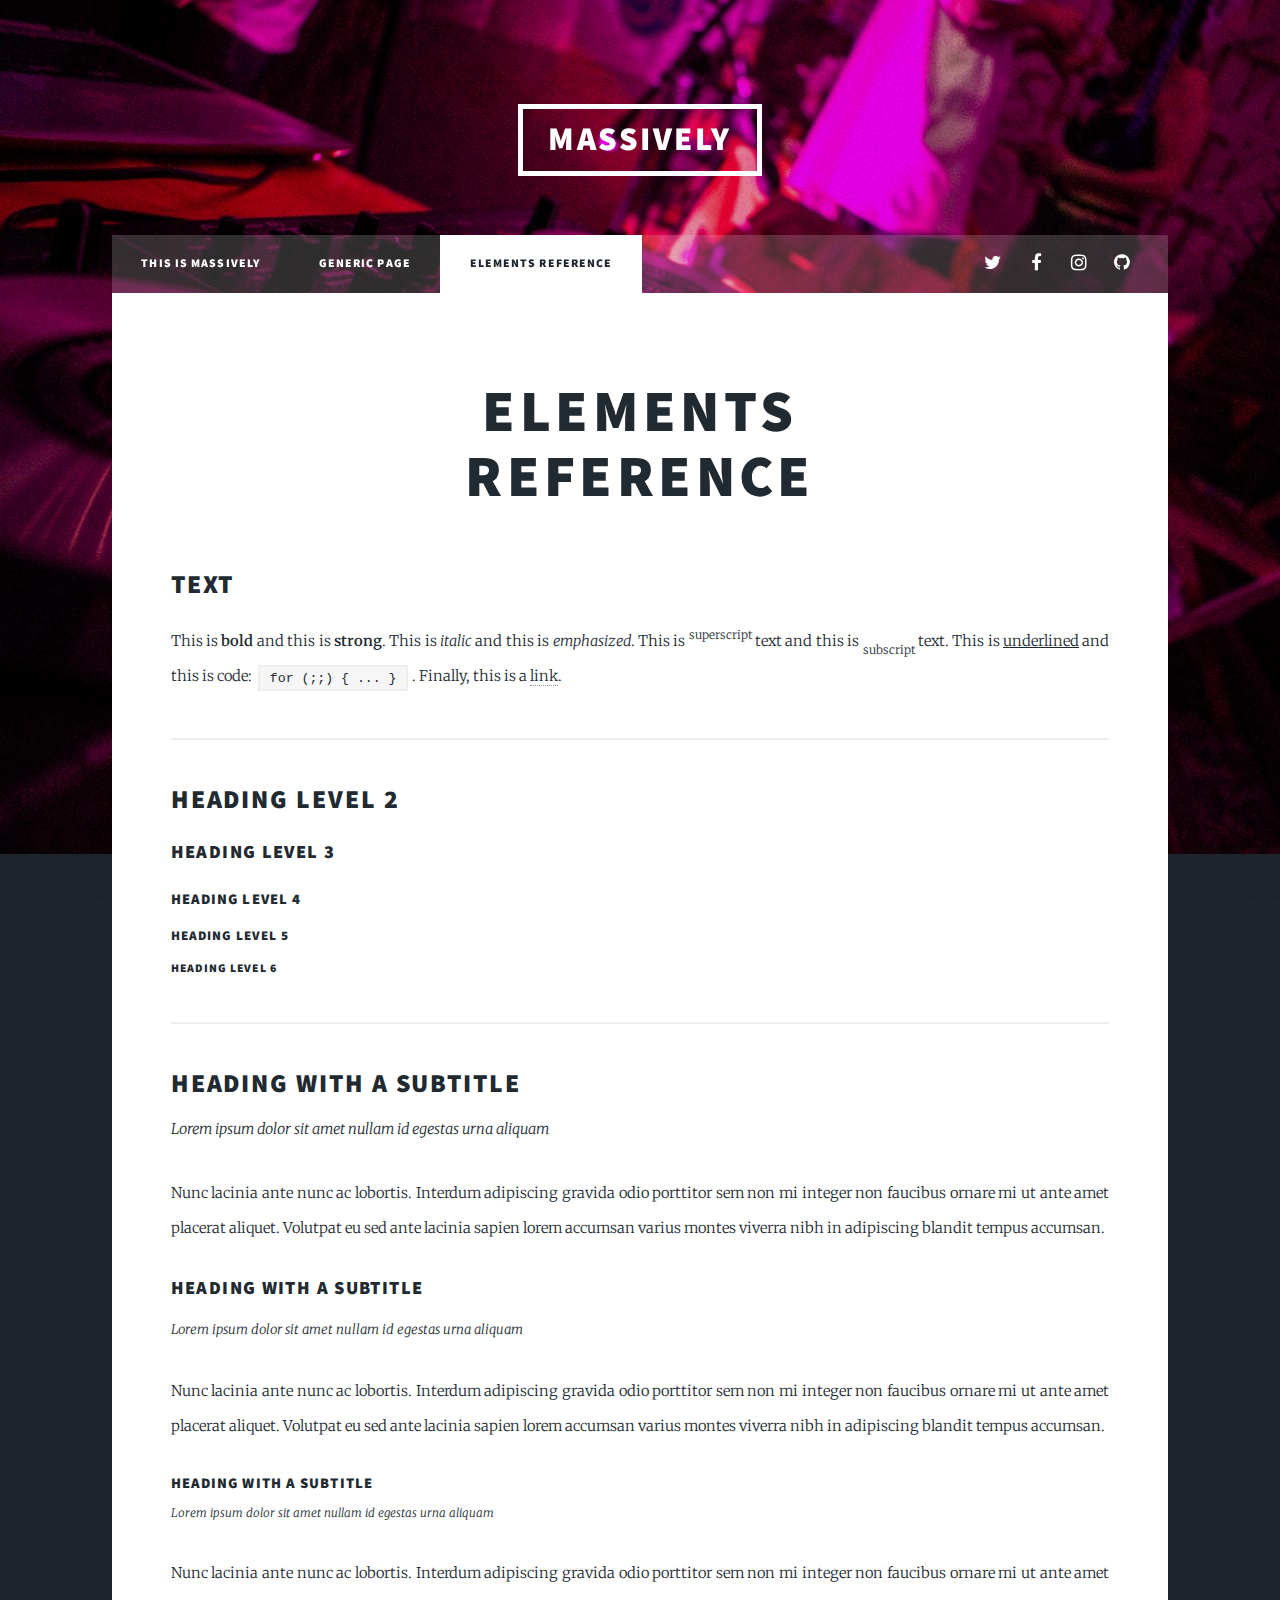
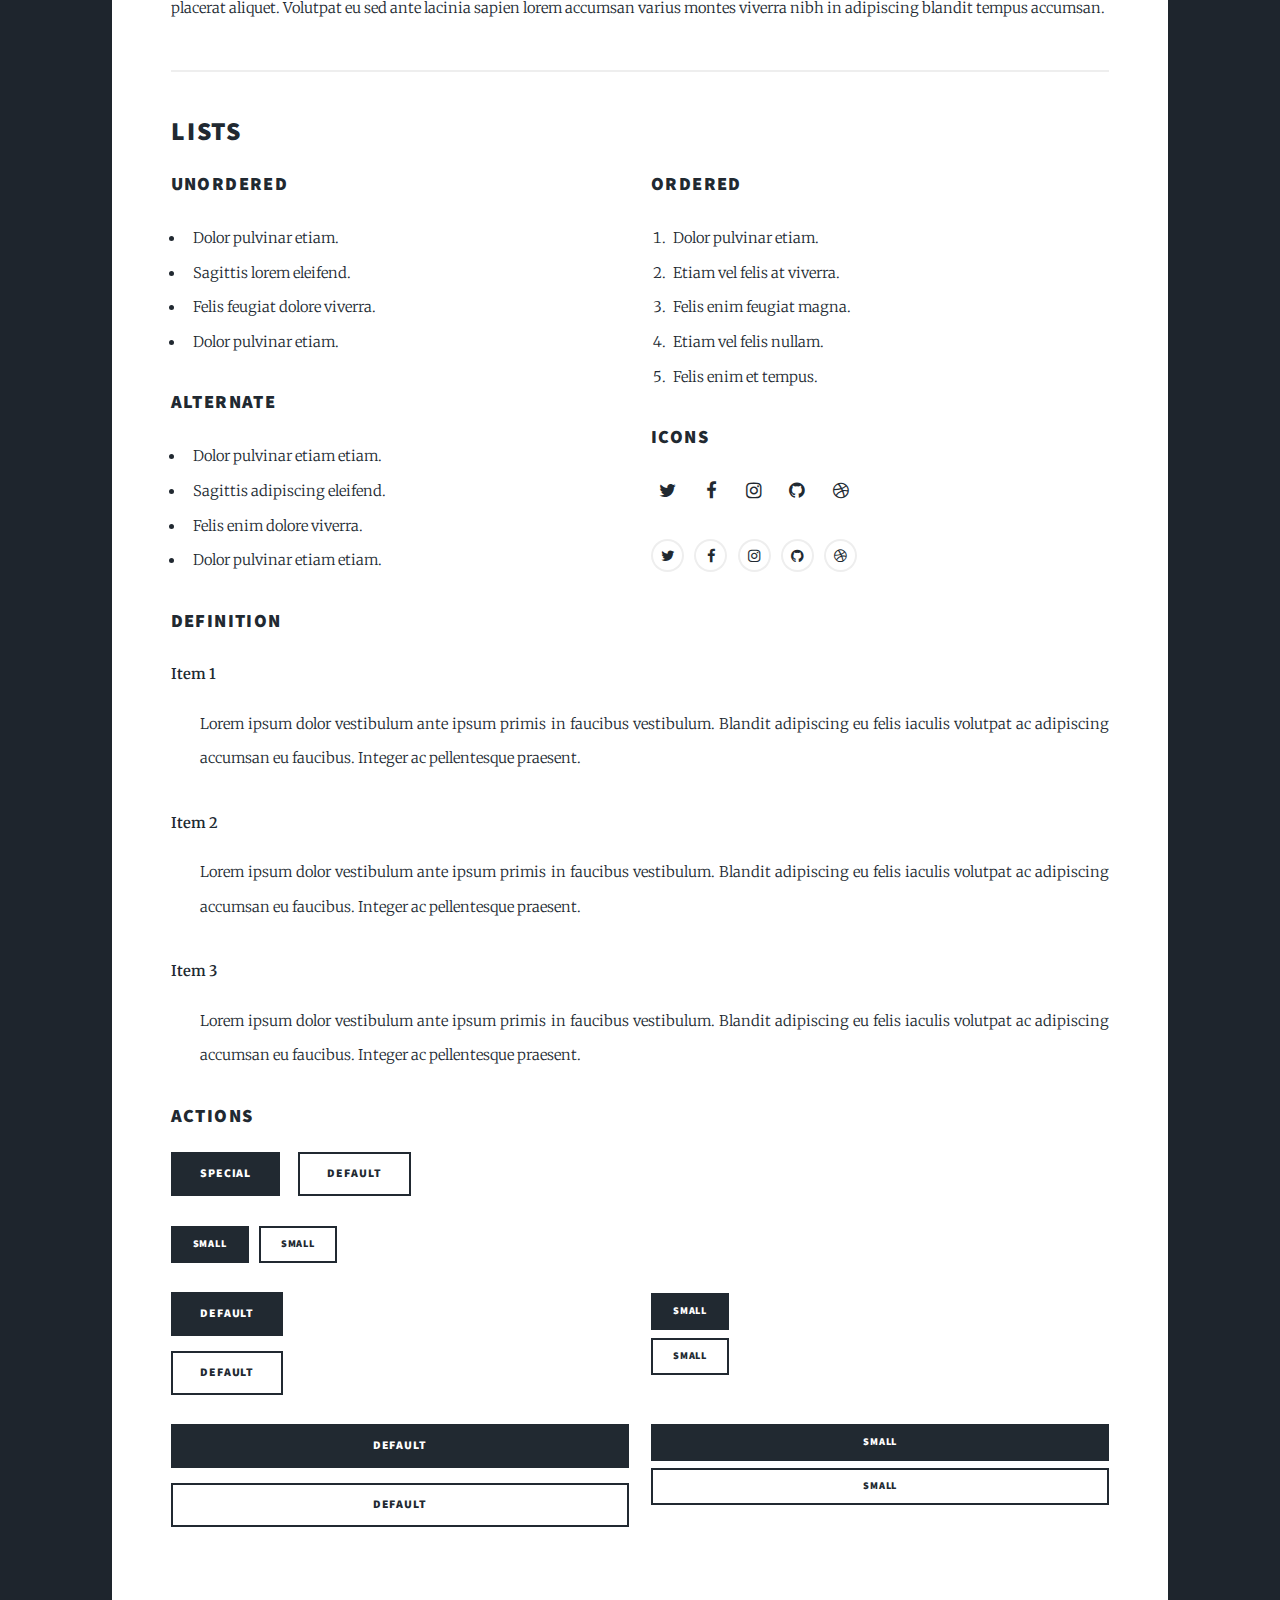
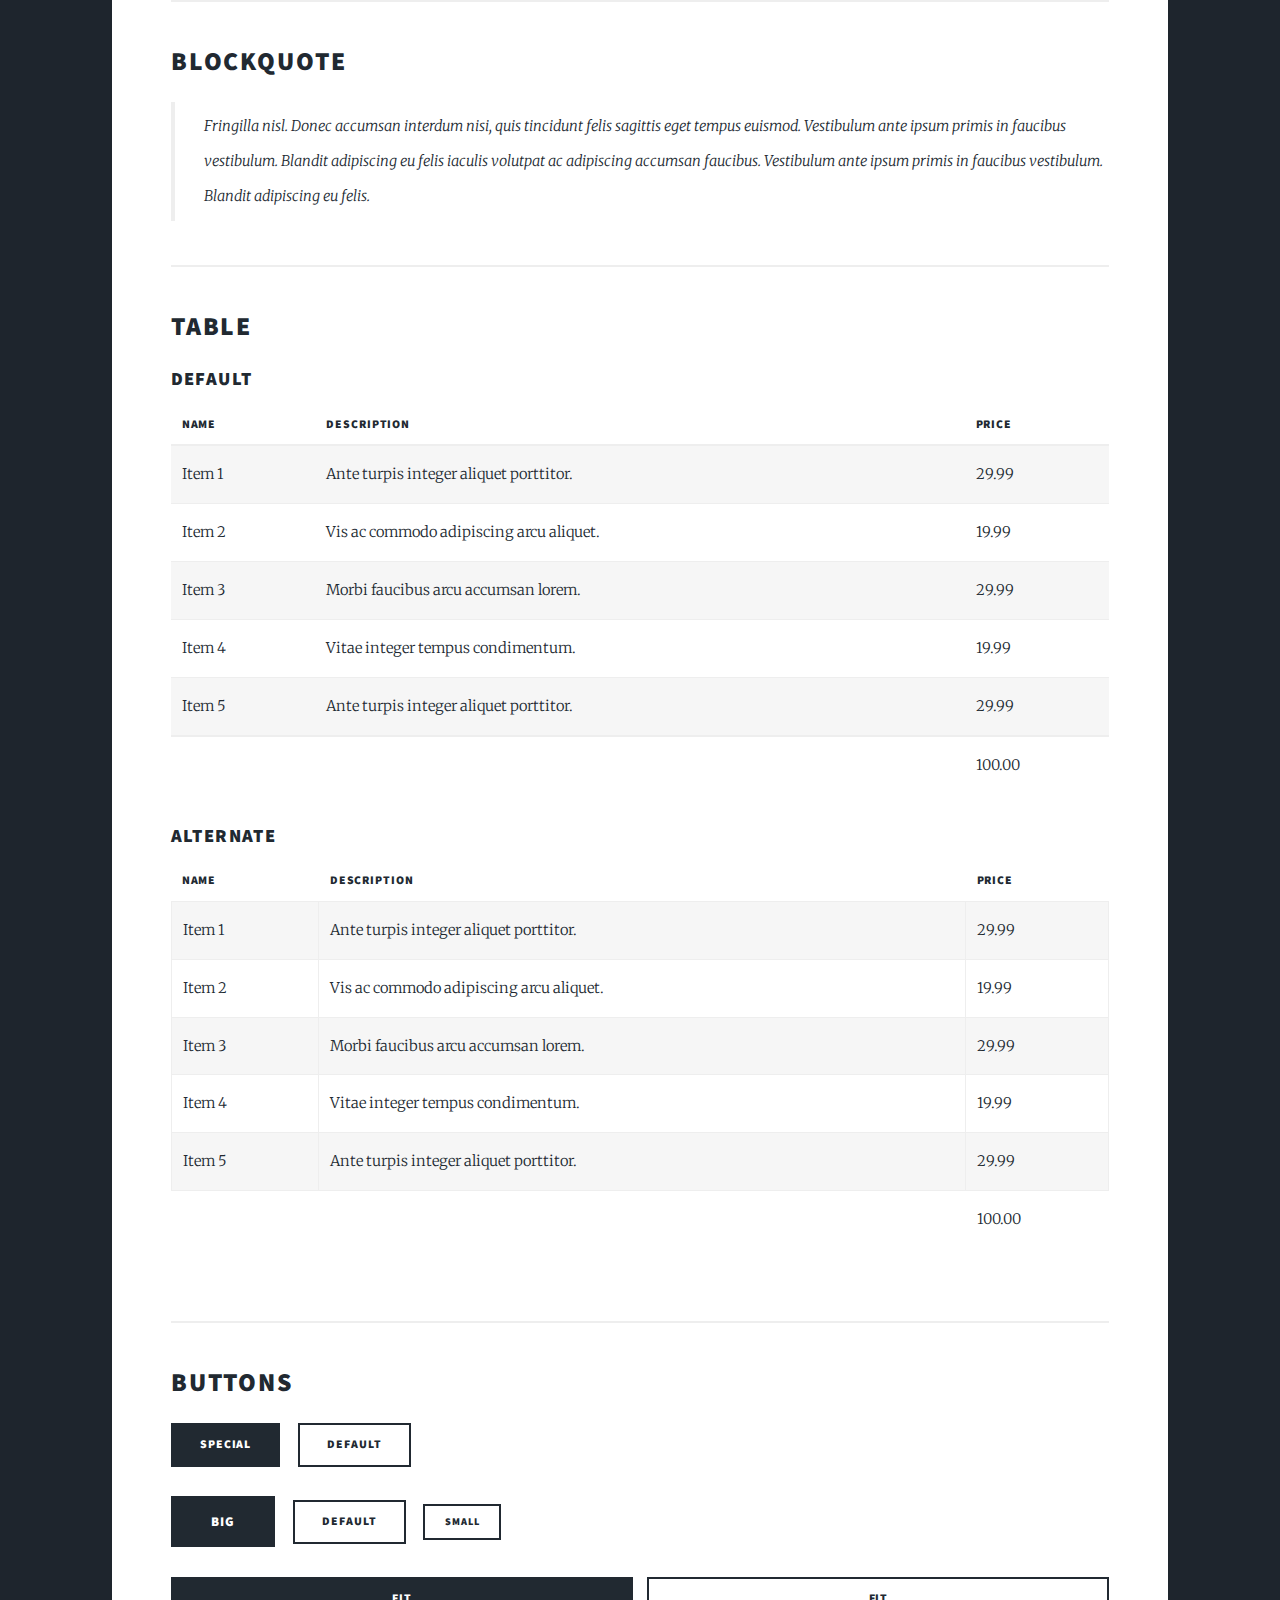
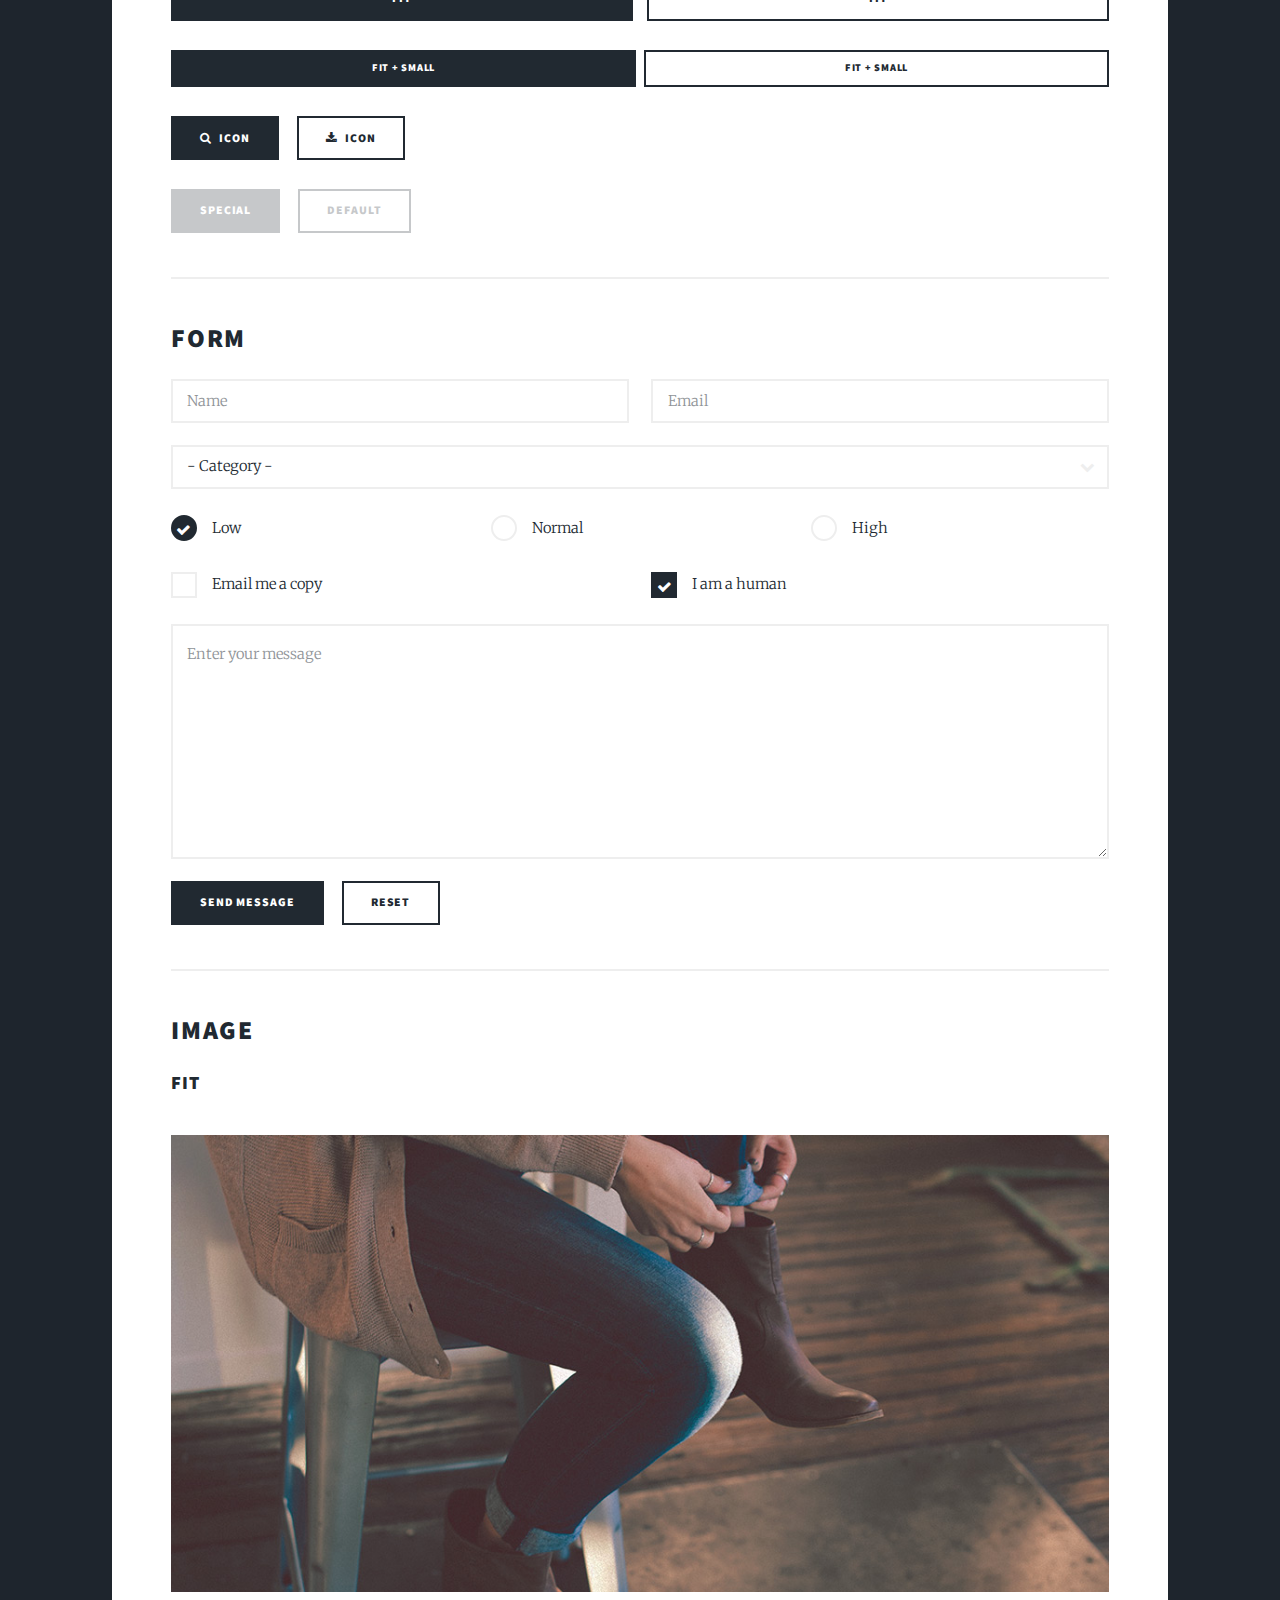
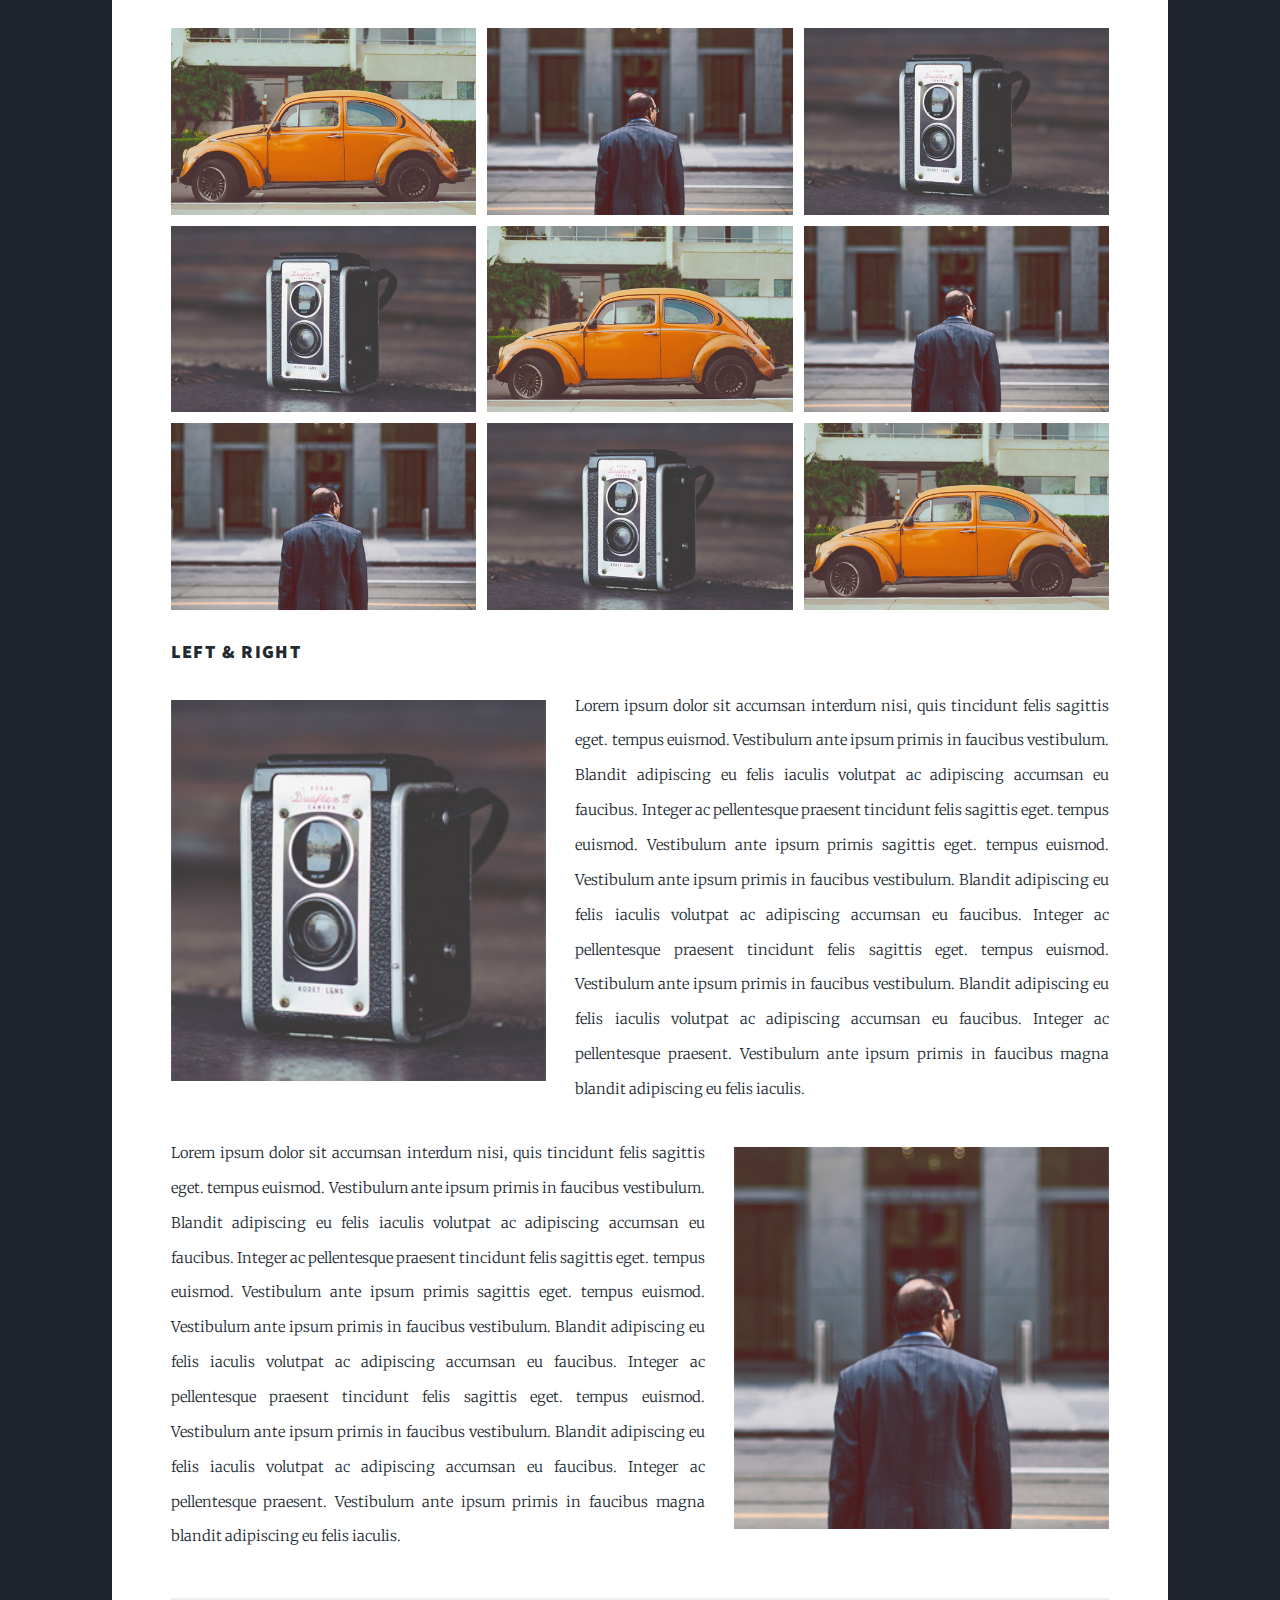
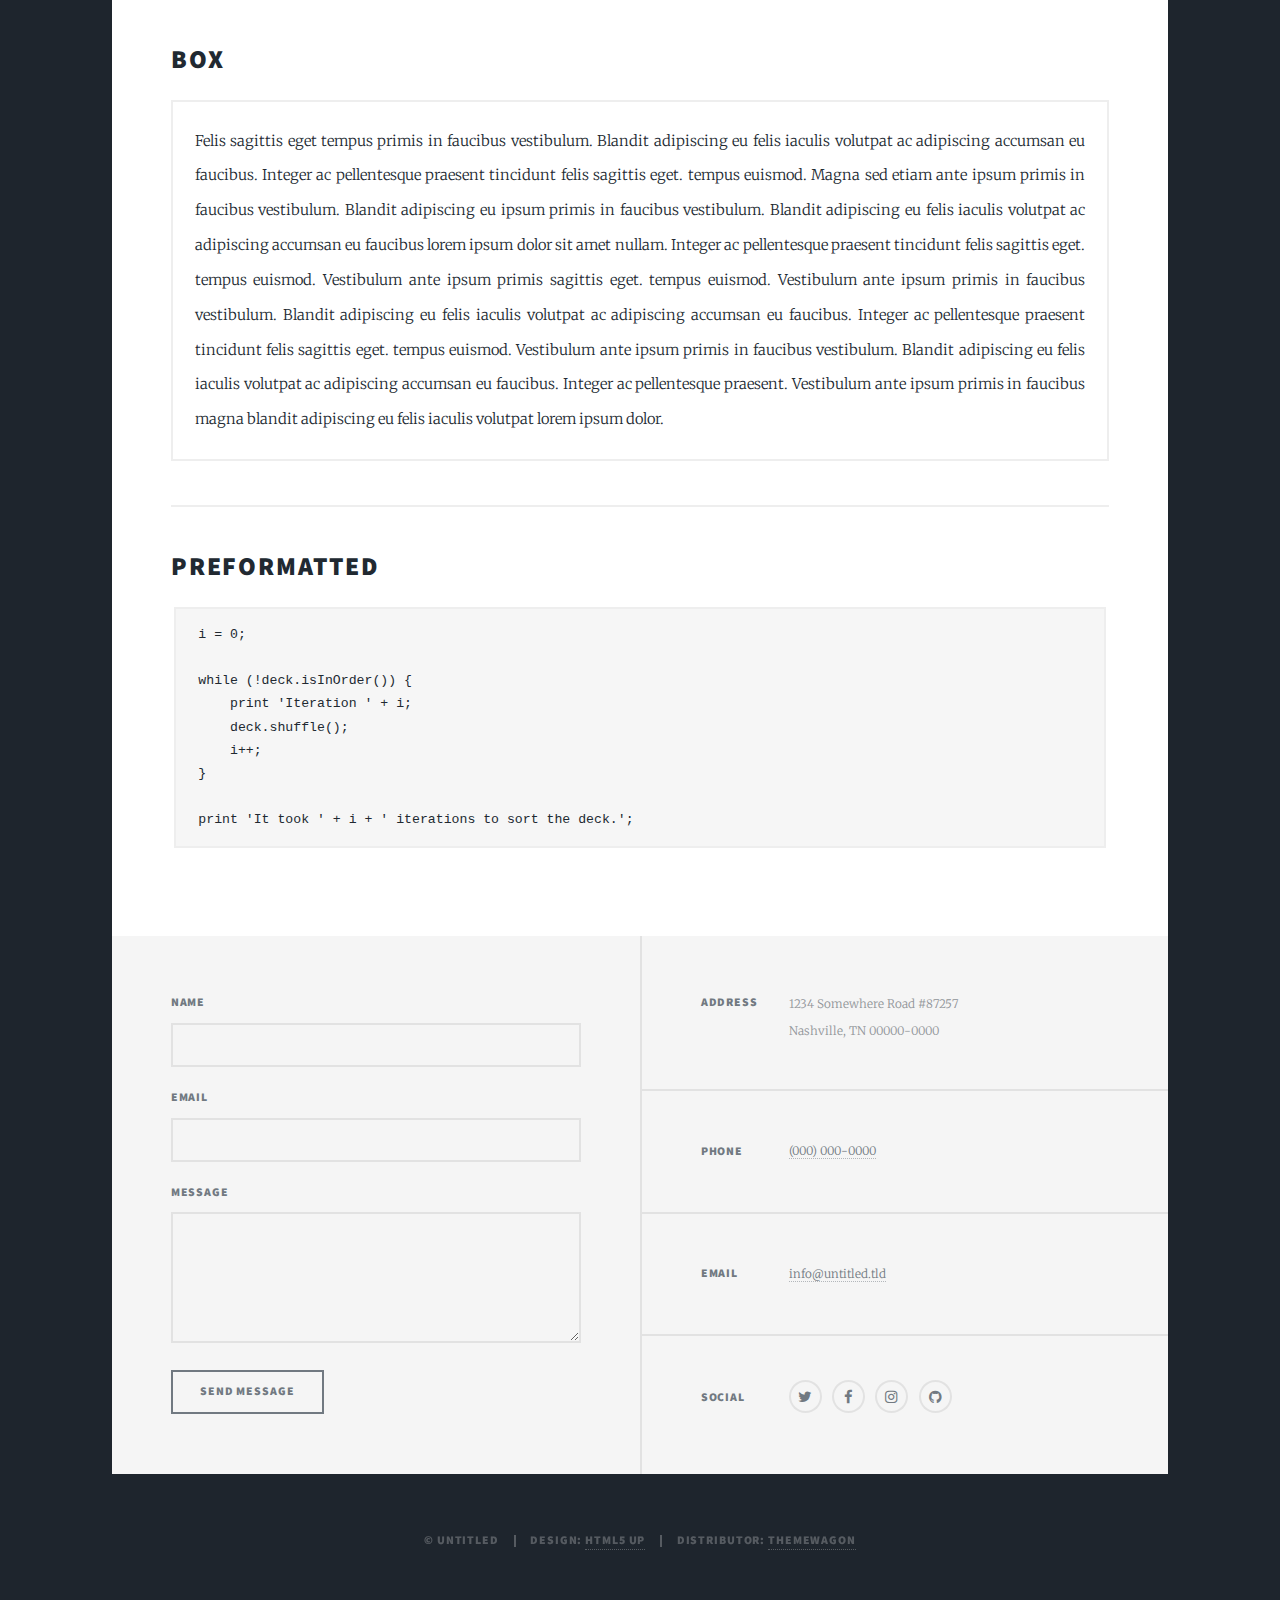
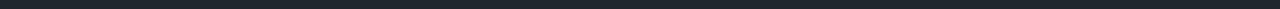
<file: elements.html>
<!DOCTYPE HTML>
<!--
	Massively by HTML5 UP
	html5up.net | @ajlkn
	Free for personal and commercial use under the CCA 3.0 license (html5up.net/license)
-->
<html>
	<head>
		<title>Elements Reference - Massively by HTML5 UP</title>
		<meta charset="utf-8" />
		<meta name="viewport" content="width=device-width, initial-scale=1, user-scalable=no" />
		<link rel="stylesheet" href="assets/css/main.css" />
		<noscript><link rel="stylesheet" href="assets/css/noscript.css" /></noscript>
	</head>
	<body class="is-loading">

		<!-- Wrapper -->
			<div id="wrapper">

				<!-- Header -->
					<header id="header">
						<a href="index.html" class="logo">Massively</a>
					</header>

				<!-- Nav -->
					<nav id="nav">
						<ul class="links">
							<li><a href="index.html">This is Massively</a></li>
							<li><a href="generic.html">Generic Page</a></li>
							<li class="active"><a href="elements.html">Elements Reference</a></li>
						</ul>
						<ul class="icons">
							<li><a href="#" class="icon fa-twitter"><span class="label">Twitter</span></a></li>
							<li><a href="#" class="icon fa-facebook"><span class="label">Facebook</span></a></li>
							<li><a href="#" class="icon fa-instagram"><span class="label">Instagram</span></a></li>
							<li><a href="#" class="icon fa-github"><span class="label">GitHub</span></a></li>
						</ul>
					</nav>

				<!-- Main -->
					<div id="main">

						<!-- Post -->
							<section class="post">
								<header class="major">
									<h1>Elements<br />
									Reference</h1>
								</header>

								<!-- Text stuff -->
									<h2>Text</h2>
									<p>This is <b>bold</b> and this is <strong>strong</strong>. This is <i>italic</i> and this is <em>emphasized</em>.
									This is <sup>superscript</sup> text and this is <sub>subscript</sub> text.
									This is <u>underlined</u> and this is code: <code>for (;;) { ... }</code>.
									Finally, this is a <a href="#">link</a>.</p>
									<hr />
									<h2>Heading Level 2</h2>
									<h3>Heading Level 3</h3>
									<h4>Heading Level 4</h4>
									<h5>Heading Level 5</h5>
									<h6>Heading Level 6</h6>
									<hr />
									<header>
										<h2>Heading with a Subtitle</h2>
										<p>Lorem ipsum dolor sit amet nullam id egestas urna aliquam</p>
									</header>
									<p>Nunc lacinia ante nunc ac lobortis. Interdum adipiscing gravida odio porttitor sem non mi integer non faucibus ornare mi ut ante amet placerat aliquet. Volutpat eu sed ante lacinia sapien lorem accumsan varius montes viverra nibh in adipiscing blandit tempus accumsan.</p>
									<header>
										<h3>Heading with a Subtitle</h3>
										<p>Lorem ipsum dolor sit amet nullam id egestas urna aliquam</p>
									</header>
									<p>Nunc lacinia ante nunc ac lobortis. Interdum adipiscing gravida odio porttitor sem non mi integer non faucibus ornare mi ut ante amet placerat aliquet. Volutpat eu sed ante lacinia sapien lorem accumsan varius montes viverra nibh in adipiscing blandit tempus accumsan.</p>
									<header>
										<h4>Heading with a Subtitle</h4>
										<p>Lorem ipsum dolor sit amet nullam id egestas urna aliquam</p>
									</header>
									<p>Nunc lacinia ante nunc ac lobortis. Interdum adipiscing gravida odio porttitor sem non mi integer non faucibus ornare mi ut ante amet placerat aliquet. Volutpat eu sed ante lacinia sapien lorem accumsan varius montes viverra nibh in adipiscing blandit tempus accumsan.</p>

									<hr />

								<!-- Lists -->
									<h2>Lists</h2>
									<div class="row">
										<div class="6u 12u$(small)">

											<h3>Unordered</h3>
											<ul>
												<li>Dolor pulvinar etiam.</li>
												<li>Sagittis lorem eleifend.</li>
												<li>Felis feugiat dolore viverra.</li>
												<li>Dolor pulvinar etiam.</li>
											</ul>

											<h3>Alternate</h3>
											<ul class="alt">
												<li>Dolor pulvinar etiam etiam.</li>
												<li>Sagittis adipiscing eleifend.</li>
												<li>Felis enim dolore viverra.</li>
												<li>Dolor pulvinar etiam etiam.</li>
											</ul>

										</div>
										<div class="6u$ 12u$(small)">

											<h3>Ordered</h3>
											<ol>
												<li>Dolor pulvinar etiam.</li>
												<li>Etiam vel felis at viverra.</li>
												<li>Felis enim feugiat magna.</li>
												<li>Etiam vel felis nullam.</li>
												<li>Felis enim et tempus.</li>
											</ol>

											<h3>Icons</h3>
											<ul class="icons">
												<li><a href="#" class="icon fa-twitter"><span class="label">Twitter</span></a></li>
												<li><a href="#" class="icon fa-facebook"><span class="label">Facebook</span></a></li>
												<li><a href="#" class="icon fa-instagram"><span class="label">Instagram</span></a></li>
												<li><a href="#" class="icon fa-github"><span class="label">Github</span></a></li>
												<li><a href="#" class="icon fa-dribbble"><span class="label">Dribbble</span></a></li>
											</ul>
											<ul class="icons alt">
												<li><a href="#" class="icon alt fa-twitter"><span class="label">Twitter</span></a></li>
												<li><a href="#" class="icon alt fa-facebook"><span class="label">Facebook</span></a></li>
												<li><a href="#" class="icon alt fa-instagram"><span class="label">Instagram</span></a></li>
												<li><a href="#" class="icon alt fa-github"><span class="label">Github</span></a></li>
												<li><a href="#" class="icon alt fa-dribbble"><span class="label">Dribbble</span></a></li>
											</ul>

										</div>
									</div>
									<h3>Definition</h3>
									<dl>
										<dt>Item 1</dt>
										<dd>
											<p>Lorem ipsum dolor vestibulum ante ipsum primis in faucibus vestibulum. Blandit adipiscing eu felis iaculis volutpat ac adipiscing accumsan eu faucibus. Integer ac pellentesque praesent.</p>
										</dd>
										<dt>Item 2</dt>
										<dd>
											<p>Lorem ipsum dolor vestibulum ante ipsum primis in faucibus vestibulum. Blandit adipiscing eu felis iaculis volutpat ac adipiscing accumsan eu faucibus. Integer ac pellentesque praesent.</p>
										</dd>
										<dt>Item 3</dt>
										<dd>
											<p>Lorem ipsum dolor vestibulum ante ipsum primis in faucibus vestibulum. Blandit adipiscing eu felis iaculis volutpat ac adipiscing accumsan eu faucibus. Integer ac pellentesque praesent.</p>
										</dd>
									</dl>

									<h3>Actions</h3>
									<ul class="actions">
										<li><a href="#" class="button special">Special</a></li>
										<li><a href="#" class="button">Default</a></li>
									</ul>
									<ul class="actions small">
										<li><a href="#" class="button special small">Small</a></li>
										<li><a href="#" class="button small">Small</a></li>
									</ul>
									<div class="row">
										<div class="6u 12u$(small)">
											<ul class="actions vertical">
												<li><a href="#" class="button special">Default</a></li>
												<li><a href="#" class="button">Default</a></li>
											</ul>
										</div>
										<div class="6u 12u$(small)">
											<ul class="actions vertical small">
												<li><a href="#" class="button special small">Small</a></li>
												<li><a href="#" class="button small">Small</a></li>
											</ul>
										</div>
									</div>
									<div class="row">
										<div class="6u 12u$(small)">
											<ul class="actions vertical">
												<li><a href="#" class="button special fit">Default</a></li>
												<li><a href="#" class="button fit">Default</a></li>
											</ul>
										</div>
										<div class="6u$ 12u$(small)">
											<ul class="actions vertical small">
												<li><a href="#" class="button special small fit">Small</a></li>
												<li><a href="#" class="button small fit">Small</a></li>
											</ul>
										</div>
									</div>

									<hr />

								<!-- Blockquote -->
									<h2>Blockquote</h2>
									<blockquote>Fringilla nisl. Donec accumsan interdum nisi, quis tincidunt felis sagittis eget tempus euismod. Vestibulum ante ipsum primis in faucibus vestibulum. Blandit adipiscing eu felis iaculis volutpat ac adipiscing accumsan faucibus. Vestibulum ante ipsum primis in faucibus vestibulum. Blandit adipiscing eu felis.</blockquote>

									<hr />

								<!-- Table -->
									<h2>Table</h2>

									<h3>Default</h3>
									<div class="table-wrapper">
										<table>
											<thead>
												<tr>
													<th>Name</th>
													<th>Description</th>
													<th>Price</th>
												</tr>
											</thead>
											<tbody>
												<tr>
													<td>Item 1</td>
													<td>Ante turpis integer aliquet porttitor.</td>
													<td>29.99</td>
												</tr>
												<tr>
													<td>Item 2</td>
													<td>Vis ac commodo adipiscing arcu aliquet.</td>
													<td>19.99</td>
												</tr>
												<tr>
													<td>Item 3</td>
													<td> Morbi faucibus arcu accumsan lorem.</td>
													<td>29.99</td>
												</tr>
												<tr>
													<td>Item 4</td>
													<td>Vitae integer tempus condimentum.</td>
													<td>19.99</td>
												</tr>
												<tr>
													<td>Item 5</td>
													<td>Ante turpis integer aliquet porttitor.</td>
													<td>29.99</td>
												</tr>
											</tbody>
											<tfoot>
												<tr>
													<td colspan="2"></td>
													<td>100.00</td>
												</tr>
											</tfoot>
										</table>
									</div>

									<h3>Alternate</h3>
									<div class="table-wrapper">
										<table class="alt">
											<thead>
												<tr>
													<th>Name</th>
													<th>Description</th>
													<th>Price</th>
												</tr>
											</thead>
											<tbody>
												<tr>
													<td>Item 1</td>
													<td>Ante turpis integer aliquet porttitor.</td>
													<td>29.99</td>
												</tr>
												<tr>
													<td>Item 2</td>
													<td>Vis ac commodo adipiscing arcu aliquet.</td>
													<td>19.99</td>
												</tr>
												<tr>
													<td>Item 3</td>
													<td> Morbi faucibus arcu accumsan lorem.</td>
													<td>29.99</td>
												</tr>
												<tr>
													<td>Item 4</td>
													<td>Vitae integer tempus condimentum.</td>
													<td>19.99</td>
												</tr>
												<tr>
													<td>Item 5</td>
													<td>Ante turpis integer aliquet porttitor.</td>
													<td>29.99</td>
												</tr>
											</tbody>
											<tfoot>
												<tr>
													<td colspan="2"></td>
													<td>100.00</td>
												</tr>
											</tfoot>
										</table>
									</div>

									<hr />

								<!-- Buttons -->
									<h2>Buttons</h2>
									<ul class="actions">
										<li><a href="#" class="button special">Special</a></li>
										<li><a href="#" class="button">Default</a></li>
									</ul>
									<ul class="actions">
										<li><a href="#" class="button special big">Big</a></li>
										<li><a href="#" class="button">Default</a></li>
										<li><a href="#" class="button small">Small</a></li>
									</ul>
									<ul class="actions fit">
										<li><a href="#" class="button special fit">Fit</a></li>
										<li><a href="#" class="button fit">Fit</a></li>
									</ul>
									<ul class="actions fit small">
										<li><a href="#" class="button special fit small">Fit + Small</a></li>
										<li><a href="#" class="button fit small">Fit + Small</a></li>
									</ul>
									<ul class="actions">
										<li><a href="#" class="button special icon fa-search">Icon</a></li>
										<li><a href="#" class="button icon fa-download">Icon</a></li>
									</ul>
									<ul class="actions">
										<li><span class="button special disabled">Special</span></li>
										<li><span class="button disabled">Default</span></li>
									</ul>

									<hr />

								<!-- Form -->
									<h2>Form</h2>

									<form method="post" action="#" class="alt">
										<div class="row uniform">
											<div class="6u 12u$(xsmall)">
												<input type="text" name="demo-name" id="demo-name" value="" placeholder="Name" />
											</div>
											<div class="6u$ 12u$(xsmall)">
												<input type="email" name="demo-email" id="demo-email" value="" placeholder="Email" />
											</div>
											<!-- Break -->
											<div class="12u$">
												<div class="select-wrapper">
													<select name="demo-category" id="demo-category">
														<option value="">- Category -</option>
														<option value="1">Manufacturing</option>
														<option value="1">Shipping</option>
														<option value="1">Administration</option>
														<option value="1">Human Resources</option>
													</select>
												</div>
											</div>
											<!-- Break -->
											<div class="4u 12u$(small)">
												<input type="radio" id="demo-priority-low" name="demo-priority" checked>
												<label for="demo-priority-low">Low</label>
											</div>
											<div class="4u 12u$(small)">
												<input type="radio" id="demo-priority-normal" name="demo-priority">
												<label for="demo-priority-normal">Normal</label>
											</div>
											<div class="4u$ 12u$(small)">
												<input type="radio" id="demo-priority-high" name="demo-priority">
												<label for="demo-priority-high">High</label>
											</div>
											<!-- Break -->
											<div class="6u 12u$(small)">
												<input type="checkbox" id="demo-copy" name="demo-copy">
												<label for="demo-copy">Email me a copy</label>
											</div>
											<div class="6u$ 12u$(small)">
												<input type="checkbox" id="demo-human" name="demo-human" checked>
												<label for="demo-human">I am a human</label>
											</div>
											<!-- Break -->
											<div class="12u$">
												<textarea name="demo-message" id="demo-message" placeholder="Enter your message" rows="6"></textarea>
											</div>
											<!-- Break -->
											<div class="12u$">
												<ul class="actions">
													<li><input type="submit" value="Send Message" class="special" /></li>
													<li><input type="reset" value="Reset" /></li>
												</ul>
											</div>
										</div>
									</form>

									<hr />

								<!-- Image -->
									<h2>Image</h2>

									<h3>Fit</h3>
									<span class="image fit"><img src="images/pic01.jpg" alt="" /></span>
									<div class="box alt">
										<div class="row 50% uniform">
											<div class="4u"><span class="image fit"><img src="images/pic02.jpg" alt="" /></span></div>
											<div class="4u"><span class="image fit"><img src="images/pic03.jpg" alt="" /></span></div>
											<div class="4u$"><span class="image fit"><img src="images/pic04.jpg" alt="" /></span></div>
											<!-- Break -->
											<div class="4u"><span class="image fit"><img src="images/pic04.jpg" alt="" /></span></div>
											<div class="4u"><span class="image fit"><img src="images/pic02.jpg" alt="" /></span></div>
											<div class="4u$"><span class="image fit"><img src="images/pic03.jpg" alt="" /></span></div>
											<!-- Break -->
											<div class="4u"><span class="image fit"><img src="images/pic03.jpg" alt="" /></span></div>
											<div class="4u"><span class="image fit"><img src="images/pic04.jpg" alt="" /></span></div>
											<div class="4u$"><span class="image fit"><img src="images/pic02.jpg" alt="" /></span></div>
										</div>
									</div>

									<h3>Left &amp; Right</h3>
									<p><span class="image left"><img src="images/pic08.jpg" alt="" /></span>Lorem ipsum dolor sit accumsan interdum nisi, quis tincidunt felis sagittis eget. tempus euismod. Vestibulum ante ipsum primis in faucibus vestibulum. Blandit adipiscing eu felis iaculis volutpat ac adipiscing accumsan eu faucibus. Integer ac pellentesque praesent tincidunt felis sagittis eget. tempus euismod. Vestibulum ante ipsum primis sagittis eget. tempus euismod. Vestibulum ante ipsum primis in faucibus vestibulum. Blandit adipiscing eu felis iaculis volutpat ac adipiscing accumsan eu faucibus. Integer ac pellentesque praesent tincidunt felis sagittis eget. tempus euismod. Vestibulum ante ipsum primis in faucibus vestibulum. Blandit adipiscing eu felis iaculis volutpat ac adipiscing accumsan eu faucibus. Integer ac pellentesque praesent. Vestibulum ante ipsum primis in faucibus magna blandit adipiscing eu felis iaculis.</p>
									<p><span class="image right"><img src="images/pic09.jpg" alt="" /></span>Lorem ipsum dolor sit accumsan interdum nisi, quis tincidunt felis sagittis eget. tempus euismod. Vestibulum ante ipsum primis in faucibus vestibulum. Blandit adipiscing eu felis iaculis volutpat ac adipiscing accumsan eu faucibus. Integer ac pellentesque praesent tincidunt felis sagittis eget. tempus euismod. Vestibulum ante ipsum primis sagittis eget. tempus euismod. Vestibulum ante ipsum primis in faucibus vestibulum. Blandit adipiscing eu felis iaculis volutpat ac adipiscing accumsan eu faucibus. Integer ac pellentesque praesent tincidunt felis sagittis eget. tempus euismod. Vestibulum ante ipsum primis in faucibus vestibulum. Blandit adipiscing eu felis iaculis volutpat ac adipiscing accumsan eu faucibus. Integer ac pellentesque praesent. Vestibulum ante ipsum primis in faucibus magna blandit adipiscing eu felis iaculis.</p>

									<hr />

								<!-- Box -->
									<h2>Box</h2>
									<div class="box">
										<p>Felis sagittis eget tempus primis in faucibus vestibulum. Blandit adipiscing eu felis iaculis volutpat ac adipiscing accumsan eu faucibus. Integer ac pellentesque praesent tincidunt felis sagittis eget. tempus euismod. Magna sed etiam ante ipsum primis in faucibus vestibulum. Blandit adipiscing eu ipsum primis in faucibus vestibulum. Blandit adipiscing eu felis iaculis volutpat ac adipiscing accumsan eu faucibus lorem ipsum dolor sit amet nullam. Integer ac pellentesque praesent tincidunt felis sagittis eget. tempus euismod. Vestibulum ante ipsum primis sagittis eget. tempus euismod. Vestibulum ante ipsum primis in faucibus vestibulum. Blandit adipiscing eu felis iaculis volutpat ac adipiscing accumsan eu faucibus. Integer ac pellentesque praesent tincidunt felis sagittis eget. tempus euismod. Vestibulum ante ipsum primis in faucibus vestibulum. Blandit adipiscing eu felis iaculis volutpat ac adipiscing accumsan eu faucibus. Integer ac pellentesque praesent. Vestibulum ante ipsum primis in faucibus magna blandit adipiscing eu felis iaculis volutpat lorem ipsum dolor.</p>
									</div>

									<hr />

								<!-- Preformatted Code -->
									<h2>Preformatted</h2>
									<pre><code>i = 0;

while (!deck.isInOrder()) {
    print 'Iteration ' + i;
    deck.shuffle();
    i++;
}

print 'It took ' + i + ' iterations to sort the deck.';
</code></pre>

							</section>

					</div>

				<!-- Footer -->
					<footer id="footer">
						<section>
							<form method="post" action="#">
								<div class="field">
									<label for="name">Name</label>
									<input type="text" name="name" id="name" />
								</div>
								<div class="field">
									<label for="email">Email</label>
									<input type="text" name="email" id="email" />
								</div>
								<div class="field">
									<label for="message">Message</label>
									<textarea name="message" id="message" rows="3"></textarea>
								</div>
								<ul class="actions">
									<li><input type="submit" value="Send Message" /></li>
								</ul>
							</form>
						</section>
						<section class="split contact">
							<section class="alt">
								<h3>Address</h3>
								<p>1234 Somewhere Road #87257<br />
								Nashville, TN 00000-0000</p>
							</section>
							<section>
								<h3>Phone</h3>
								<p><a href="#">(000) 000-0000</a></p>
							</section>
							<section>
								<h3>Email</h3>
								<p><a href="#">info@untitled.tld</a></p>
							</section>
							<section>
								<h3>Social</h3>
								<ul class="icons alt">
									<li><a href="#" class="icon alt fa-twitter"><span class="label">Twitter</span></a></li>
									<li><a href="#" class="icon alt fa-facebook"><span class="label">Facebook</span></a></li>
									<li><a href="#" class="icon alt fa-instagram"><span class="label">Instagram</span></a></li>
									<li><a href="#" class="icon alt fa-github"><span class="label">GitHub</span></a></li>
								</ul>
							</section>
						</section>
					</footer>

				<!-- Copyright -->
					<div id="copyright">
						<ul><li>&copy; Untitled</li><li>Design: <a href="https://html5up.net">HTML5 UP</a></li><li>Distributor: <a href="https://themewagon.com/">ThemeWagon</a></li></ul>
					</div>

			</div>

		<!-- Scripts -->
			<script src="assets/js/jquery.min.js"></script>
			<script src="assets/js/jquery.scrollex.min.js"></script>
			<script src="assets/js/jquery.scrolly.min.js"></script>
			<script src="assets/js/skel.min.js"></script>
			<script src="assets/js/util.js"></script>
			<script src="assets/js/main.js"></script>

	</body>
</html>
</file>
<file: assets/css/main.css>
@import url(font-awesome.min.css);
@import url("https://fonts.googleapis.com/css?family=Merriweather:300,700,300italic,700italic|Source+Sans+Pro:900");

/*
	Massively by HTML5 UP
	html5up.net | @ajlkn
	Free for personal and commercial use under the CCA 3.0 license (html5up.net/license)
*/

/* Reset */

	html, body, div, span, applet, object, iframe, h1, h2, h3, h4, h5, h6, p, blockquote, pre, a, abbr, acronym, address, big, cite, code, del, dfn, em, img, ins, kbd, q, s, samp, small, strike, strong, sub, sup, tt, var, b, u, i, center, dl, dt, dd, ol, ul, li, fieldset, form, label, legend, table, caption, tbody, tfoot, thead, tr, th, td, article, aside, canvas, details, embed, figure, figcaption, footer, header, hgroup, menu, nav, output, ruby, section, summary, time, mark, audio, video {
		margin: 0;
		padding: 0;
		border: 0;
		font-size: 100%;
		font: inherit;
		vertical-align: baseline;
	}

	article, aside, details, figcaption, figure, footer, header, hgroup, menu, nav, section {
		display: block;
	}

	body {
		line-height: 1;
	}

	ol, ul {
		list-style: none;
	}

	blockquote, q {
		quotes: none;
	}

	blockquote:before, blockquote:after, q:before, q:after {
		content: '';
		content: none;
	}

	table {
		border-collapse: collapse;
		border-spacing: 0;
	}

	body {
		-webkit-text-size-adjust: none;
	}

/* Box Model */

	*, *:before, *:after {
		-moz-box-sizing: border-box;
		-webkit-box-sizing: border-box;
		box-sizing: border-box;
	}

/* Grid */

	.row {
		border-bottom: solid 1px transparent;
		-moz-box-sizing: border-box;
		-webkit-box-sizing: border-box;
		box-sizing: border-box;
	}

	.row > * {
		float: left;
		-moz-box-sizing: border-box;
		-webkit-box-sizing: border-box;
		box-sizing: border-box;
	}

	.row:after, .row:before {
		content: '';
		display: block;
		clear: both;
		height: 0;
	}

	.row.uniform > * > :first-child {
		margin-top: 0;
	}

	.row.uniform > * > :last-child {
		margin-bottom: 0;
	}

	.row.\30 \25 > * {
		padding: 0 0 0 0rem;
	}

	.row.\30 \25 {
		margin: 0 0 -1px 0rem;
	}

	.row.uniform.\30 \25 > * {
		padding: 0rem 0 0 0rem;
	}

	.row.uniform.\30 \25 {
		margin: 0rem 0 -1px 0rem;
	}

	.row > * {
		padding: 0 0 0 1.5rem;
	}

	.row {
		margin: 0 0 -1px -1.5rem;
	}

	.row.uniform > * {
		padding: 1.5rem 0 0 1.5rem;
	}

	.row.uniform {
		margin: -1.5rem 0 -1px -1.5rem;
	}

	.row.\32 00\25 > * {
		padding: 0 0 0 3rem;
	}

	.row.\32 00\25 {
		margin: 0 0 -1px -3rem;
	}

	.row.uniform.\32 00\25 > * {
		padding: 3rem 0 0 3rem;
	}

	.row.uniform.\32 00\25 {
		margin: -3rem 0 -1px -3rem;
	}

	.row.\31 50\25 > * {
		padding: 0 0 0 2.25rem;
	}

	.row.\31 50\25 {
		margin: 0 0 -1px -2.25rem;
	}

	.row.uniform.\31 50\25 > * {
		padding: 2.25rem 0 0 2.25rem;
	}

	.row.uniform.\31 50\25 {
		margin: -2.25rem 0 -1px -2.25rem;
	}

	.row.\35 0\25 > * {
		padding: 0 0 0 0.75rem;
	}

	.row.\35 0\25 {
		margin: 0 0 -1px -0.75rem;
	}

	.row.uniform.\35 0\25 > * {
		padding: 0.75rem 0 0 0.75rem;
	}

	.row.uniform.\35 0\25 {
		margin: -0.75rem 0 -1px -0.75rem;
	}

	.row.\32 5\25 > * {
		padding: 0 0 0 0.375rem;
	}

	.row.\32 5\25 {
		margin: 0 0 -1px -0.375rem;
	}

	.row.uniform.\32 5\25 > * {
		padding: 0.375rem 0 0 0.375rem;
	}

	.row.uniform.\32 5\25 {
		margin: -0.375rem 0 -1px -0.375rem;
	}

	.\31 2u, .\31 2u\24 {
		width: 100%;
		clear: none;
		margin-left: 0;
	}

	.\31 1u, .\31 1u\24 {
		width: 91.6666666667%;
		clear: none;
		margin-left: 0;
	}

	.\31 0u, .\31 0u\24 {
		width: 83.3333333333%;
		clear: none;
		margin-left: 0;
	}

	.\39 u, .\39 u\24 {
		width: 75%;
		clear: none;
		margin-left: 0;
	}

	.\38 u, .\38 u\24 {
		width: 66.6666666667%;
		clear: none;
		margin-left: 0;
	}

	.\37 u, .\37 u\24 {
		width: 58.3333333333%;
		clear: none;
		margin-left: 0;
	}

	.\36 u, .\36 u\24 {
		width: 50%;
		clear: none;
		margin-left: 0;
	}

	.\35 u, .\35 u\24 {
		width: 41.6666666667%;
		clear: none;
		margin-left: 0;
	}

	.\34 u, .\34 u\24 {
		width: 33.3333333333%;
		clear: none;
		margin-left: 0;
	}

	.\33 u, .\33 u\24 {
		width: 25%;
		clear: none;
		margin-left: 0;
	}

	.\32 u, .\32 u\24 {
		width: 16.6666666667%;
		clear: none;
		margin-left: 0;
	}

	.\31 u, .\31 u\24 {
		width: 8.3333333333%;
		clear: none;
		margin-left: 0;
	}

	.\31 2u\24 + *,
	.\31 1u\24 + *,
	.\31 0u\24 + *,
	.\39 u\24 + *,
	.\38 u\24 + *,
	.\37 u\24 + *,
	.\36 u\24 + *,
	.\35 u\24 + *,
	.\34 u\24 + *,
	.\33 u\24 + *,
	.\32 u\24 + *,
	.\31 u\24 + * {
		clear: left;
	}

	.\-11u {
		margin-left: 91.66667%;
	}

	.\-10u {
		margin-left: 83.33333%;
	}

	.\-9u {
		margin-left: 75%;
	}

	.\-8u {
		margin-left: 66.66667%;
	}

	.\-7u {
		margin-left: 58.33333%;
	}

	.\-6u {
		margin-left: 50%;
	}

	.\-5u {
		margin-left: 41.66667%;
	}

	.\-4u {
		margin-left: 33.33333%;
	}

	.\-3u {
		margin-left: 25%;
	}

	.\-2u {
		margin-left: 16.66667%;
	}

	.\-1u {
		margin-left: 8.33333%;
	}

	@media screen and (max-width: 1680px) {

		.row > * {
			padding: 0 0 0 1.5rem;
		}

		.row {
			margin: 0 0 -1px -1.5rem;
		}

		.row.uniform > * {
			padding: 1.5rem 0 0 1.5rem;
		}

		.row.uniform {
			margin: -1.5rem 0 -1px -1.5rem;
		}

		.row.\32 00\25 > * {
			padding: 0 0 0 3rem;
		}

		.row.\32 00\25 {
			margin: 0 0 -1px -3rem;
		}

		.row.uniform.\32 00\25 > * {
			padding: 3rem 0 0 3rem;
		}

		.row.uniform.\32 00\25 {
			margin: -3rem 0 -1px -3rem;
		}

		.row.\31 50\25 > * {
			padding: 0 0 0 2.25rem;
		}

		.row.\31 50\25 {
			margin: 0 0 -1px -2.25rem;
		}

		.row.uniform.\31 50\25 > * {
			padding: 2.25rem 0 0 2.25rem;
		}

		.row.uniform.\31 50\25 {
			margin: -2.25rem 0 -1px -2.25rem;
		}

		.row.\35 0\25 > * {
			padding: 0 0 0 0.75rem;
		}

		.row.\35 0\25 {
			margin: 0 0 -1px -0.75rem;
		}

		.row.uniform.\35 0\25 > * {
			padding: 0.75rem 0 0 0.75rem;
		}

		.row.uniform.\35 0\25 {
			margin: -0.75rem 0 -1px -0.75rem;
		}

		.row.\32 5\25 > * {
			padding: 0 0 0 0.375rem;
		}

		.row.\32 5\25 {
			margin: 0 0 -1px -0.375rem;
		}

		.row.uniform.\32 5\25 > * {
			padding: 0.375rem 0 0 0.375rem;
		}

		.row.uniform.\32 5\25 {
			margin: -0.375rem 0 -1px -0.375rem;
		}

		.\31 2u\28xlarge\29, .\31 2u\24\28xlarge\29 {
			width: 100%;
			clear: none;
			margin-left: 0;
		}

		.\31 1u\28xlarge\29, .\31 1u\24\28xlarge\29 {
			width: 91.6666666667%;
			clear: none;
			margin-left: 0;
		}

		.\31 0u\28xlarge\29, .\31 0u\24\28xlarge\29 {
			width: 83.3333333333%;
			clear: none;
			margin-left: 0;
		}

		.\39 u\28xlarge\29, .\39 u\24\28xlarge\29 {
			width: 75%;
			clear: none;
			margin-left: 0;
		}

		.\38 u\28xlarge\29, .\38 u\24\28xlarge\29 {
			width: 66.6666666667%;
			clear: none;
			margin-left: 0;
		}

		.\37 u\28xlarge\29, .\37 u\24\28xlarge\29 {
			width: 58.3333333333%;
			clear: none;
			margin-left: 0;
		}

		.\36 u\28xlarge\29, .\36 u\24\28xlarge\29 {
			width: 50%;
			clear: none;
			margin-left: 0;
		}

		.\35 u\28xlarge\29, .\35 u\24\28xlarge\29 {
			width: 41.6666666667%;
			clear: none;
			margin-left: 0;
		}

		.\34 u\28xlarge\29, .\34 u\24\28xlarge\29 {
			width: 33.3333333333%;
			clear: none;
			margin-left: 0;
		}

		.\33 u\28xlarge\29, .\33 u\24\28xlarge\29 {
			width: 25%;
			clear: none;
			margin-left: 0;
		}

		.\32 u\28xlarge\29, .\32 u\24\28xlarge\29 {
			width: 16.6666666667%;
			clear: none;
			margin-left: 0;
		}

		.\31 u\28xlarge\29, .\31 u\24\28xlarge\29 {
			width: 8.3333333333%;
			clear: none;
			margin-left: 0;
		}

		.\31 2u\24\28xlarge\29 + *,
		.\31 1u\24\28xlarge\29 + *,
		.\31 0u\24\28xlarge\29 + *,
		.\39 u\24\28xlarge\29 + *,
		.\38 u\24\28xlarge\29 + *,
		.\37 u\24\28xlarge\29 + *,
		.\36 u\24\28xlarge\29 + *,
		.\35 u\24\28xlarge\29 + *,
		.\34 u\24\28xlarge\29 + *,
		.\33 u\24\28xlarge\29 + *,
		.\32 u\24\28xlarge\29 + *,
		.\31 u\24\28xlarge\29 + * {
			clear: left;
		}

		.\-11u\28xlarge\29 {
			margin-left: 91.66667%;
		}

		.\-10u\28xlarge\29 {
			margin-left: 83.33333%;
		}

		.\-9u\28xlarge\29 {
			margin-left: 75%;
		}

		.\-8u\28xlarge\29 {
			margin-left: 66.66667%;
		}

		.\-7u\28xlarge\29 {
			margin-left: 58.33333%;
		}

		.\-6u\28xlarge\29 {
			margin-left: 50%;
		}

		.\-5u\28xlarge\29 {
			margin-left: 41.66667%;
		}

		.\-4u\28xlarge\29 {
			margin-left: 33.33333%;
		}

		.\-3u\28xlarge\29 {
			margin-left: 25%;
		}

		.\-2u\28xlarge\29 {
			margin-left: 16.66667%;
		}

		.\-1u\28xlarge\29 {
			margin-left: 8.33333%;
		}

	}

	@media screen and (max-width: 1280px) {

		.row > * {
			padding: 0 0 0 1.5rem;
		}

		.row {
			margin: 0 0 -1px -1.5rem;
		}

		.row.uniform > * {
			padding: 1.5rem 0 0 1.5rem;
		}

		.row.uniform {
			margin: -1.5rem 0 -1px -1.5rem;
		}

		.row.\32 00\25 > * {
			padding: 0 0 0 3rem;
		}

		.row.\32 00\25 {
			margin: 0 0 -1px -3rem;
		}

		.row.uniform.\32 00\25 > * {
			padding: 3rem 0 0 3rem;
		}

		.row.uniform.\32 00\25 {
			margin: -3rem 0 -1px -3rem;
		}

		.row.\31 50\25 > * {
			padding: 0 0 0 2.25rem;
		}

		.row.\31 50\25 {
			margin: 0 0 -1px -2.25rem;
		}

		.row.uniform.\31 50\25 > * {
			padding: 2.25rem 0 0 2.25rem;
		}

		.row.uniform.\31 50\25 {
			margin: -2.25rem 0 -1px -2.25rem;
		}

		.row.\35 0\25 > * {
			padding: 0 0 0 0.75rem;
		}

		.row.\35 0\25 {
			margin: 0 0 -1px -0.75rem;
		}

		.row.uniform.\35 0\25 > * {
			padding: 0.75rem 0 0 0.75rem;
		}

		.row.uniform.\35 0\25 {
			margin: -0.75rem 0 -1px -0.75rem;
		}

		.row.\32 5\25 > * {
			padding: 0 0 0 0.375rem;
		}

		.row.\32 5\25 {
			margin: 0 0 -1px -0.375rem;
		}

		.row.uniform.\32 5\25 > * {
			padding: 0.375rem 0 0 0.375rem;
		}

		.row.uniform.\32 5\25 {
			margin: -0.375rem 0 -1px -0.375rem;
		}

		.\31 2u\28large\29, .\31 2u\24\28large\29 {
			width: 100%;
			clear: none;
			margin-left: 0;
		}

		.\31 1u\28large\29, .\31 1u\24\28large\29 {
			width: 91.6666666667%;
			clear: none;
			margin-left: 0;
		}

		.\31 0u\28large\29, .\31 0u\24\28large\29 {
			width: 83.3333333333%;
			clear: none;
			margin-left: 0;
		}

		.\39 u\28large\29, .\39 u\24\28large\29 {
			width: 75%;
			clear: none;
			margin-left: 0;
		}

		.\38 u\28large\29, .\38 u\24\28large\29 {
			width: 66.6666666667%;
			clear: none;
			margin-left: 0;
		}

		.\37 u\28large\29, .\37 u\24\28large\29 {
			width: 58.3333333333%;
			clear: none;
			margin-left: 0;
		}

		.\36 u\28large\29, .\36 u\24\28large\29 {
			width: 50%;
			clear: none;
			margin-left: 0;
		}

		.\35 u\28large\29, .\35 u\24\28large\29 {
			width: 41.6666666667%;
			clear: none;
			margin-left: 0;
		}

		.\34 u\28large\29, .\34 u\24\28large\29 {
			width: 33.3333333333%;
			clear: none;
			margin-left: 0;
		}

		.\33 u\28large\29, .\33 u\24\28large\29 {
			width: 25%;
			clear: none;
			margin-left: 0;
		}

		.\32 u\28large\29, .\32 u\24\28large\29 {
			width: 16.6666666667%;
			clear: none;
			margin-left: 0;
		}

		.\31 u\28large\29, .\31 u\24\28large\29 {
			width: 8.3333333333%;
			clear: none;
			margin-left: 0;
		}

		.\31 2u\24\28large\29 + *,
		.\31 1u\24\28large\29 + *,
		.\31 0u\24\28large\29 + *,
		.\39 u\24\28large\29 + *,
		.\38 u\24\28large\29 + *,
		.\37 u\24\28large\29 + *,
		.\36 u\24\28large\29 + *,
		.\35 u\24\28large\29 + *,
		.\34 u\24\28large\29 + *,
		.\33 u\24\28large\29 + *,
		.\32 u\24\28large\29 + *,
		.\31 u\24\28large\29 + * {
			clear: left;
		}

		.\-11u\28large\29 {
			margin-left: 91.66667%;
		}

		.\-10u\28large\29 {
			margin-left: 83.33333%;
		}

		.\-9u\28large\29 {
			margin-left: 75%;
		}

		.\-8u\28large\29 {
			margin-left: 66.66667%;
		}

		.\-7u\28large\29 {
			margin-left: 58.33333%;
		}

		.\-6u\28large\29 {
			margin-left: 50%;
		}

		.\-5u\28large\29 {
			margin-left: 41.66667%;
		}

		.\-4u\28large\29 {
			margin-left: 33.33333%;
		}

		.\-3u\28large\29 {
			margin-left: 25%;
		}

		.\-2u\28large\29 {
			margin-left: 16.66667%;
		}

		.\-1u\28large\29 {
			margin-left: 8.33333%;
		}

	}

	@media screen and (max-width: 980px) {

		.row > * {
			padding: 0 0 0 1.5rem;
		}

		.row {
			margin: 0 0 -1px -1.5rem;
		}

		.row.uniform > * {
			padding: 1.5rem 0 0 1.5rem;
		}

		.row.uniform {
			margin: -1.5rem 0 -1px -1.5rem;
		}

		.row.\32 00\25 > * {
			padding: 0 0 0 3rem;
		}

		.row.\32 00\25 {
			margin: 0 0 -1px -3rem;
		}

		.row.uniform.\32 00\25 > * {
			padding: 3rem 0 0 3rem;
		}

		.row.uniform.\32 00\25 {
			margin: -3rem 0 -1px -3rem;
		}

		.row.\31 50\25 > * {
			padding: 0 0 0 2.25rem;
		}

		.row.\31 50\25 {
			margin: 0 0 -1px -2.25rem;
		}

		.row.uniform.\31 50\25 > * {
			padding: 2.25rem 0 0 2.25rem;
		}

		.row.uniform.\31 50\25 {
			margin: -2.25rem 0 -1px -2.25rem;
		}

		.row.\35 0\25 > * {
			padding: 0 0 0 0.75rem;
		}

		.row.\35 0\25 {
			margin: 0 0 -1px -0.75rem;
		}

		.row.uniform.\35 0\25 > * {
			padding: 0.75rem 0 0 0.75rem;
		}

		.row.uniform.\35 0\25 {
			margin: -0.75rem 0 -1px -0.75rem;
		}

		.row.\32 5\25 > * {
			padding: 0 0 0 0.375rem;
		}

		.row.\32 5\25 {
			margin: 0 0 -1px -0.375rem;
		}

		.row.uniform.\32 5\25 > * {
			padding: 0.375rem 0 0 0.375rem;
		}

		.row.uniform.\32 5\25 {
			margin: -0.375rem 0 -1px -0.375rem;
		}

		.\31 2u\28medium\29, .\31 2u\24\28medium\29 {
			width: 100%;
			clear: none;
			margin-left: 0;
		}

		.\31 1u\28medium\29, .\31 1u\24\28medium\29 {
			width: 91.6666666667%;
			clear: none;
			margin-left: 0;
		}

		.\31 0u\28medium\29, .\31 0u\24\28medium\29 {
			width: 83.3333333333%;
			clear: none;
			margin-left: 0;
		}

		.\39 u\28medium\29, .\39 u\24\28medium\29 {
			width: 75%;
			clear: none;
			margin-left: 0;
		}

		.\38 u\28medium\29, .\38 u\24\28medium\29 {
			width: 66.6666666667%;
			clear: none;
			margin-left: 0;
		}

		.\37 u\28medium\29, .\37 u\24\28medium\29 {
			width: 58.3333333333%;
			clear: none;
			margin-left: 0;
		}

		.\36 u\28medium\29, .\36 u\24\28medium\29 {
			width: 50%;
			clear: none;
			margin-left: 0;
		}

		.\35 u\28medium\29, .\35 u\24\28medium\29 {
			width: 41.6666666667%;
			clear: none;
			margin-left: 0;
		}

		.\34 u\28medium\29, .\34 u\24\28medium\29 {
			width: 33.3333333333%;
			clear: none;
			margin-left: 0;
		}

		.\33 u\28medium\29, .\33 u\24\28medium\29 {
			width: 25%;
			clear: none;
			margin-left: 0;
		}

		.\32 u\28medium\29, .\32 u\24\28medium\29 {
			width: 16.6666666667%;
			clear: none;
			margin-left: 0;
		}

		.\31 u\28medium\29, .\31 u\24\28medium\29 {
			width: 8.3333333333%;
			clear: none;
			margin-left: 0;
		}

		.\31 2u\24\28medium\29 + *,
		.\31 1u\24\28medium\29 + *,
		.\31 0u\24\28medium\29 + *,
		.\39 u\24\28medium\29 + *,
		.\38 u\24\28medium\29 + *,
		.\37 u\24\28medium\29 + *,
		.\36 u\24\28medium\29 + *,
		.\35 u\24\28medium\29 + *,
		.\34 u\24\28medium\29 + *,
		.\33 u\24\28medium\29 + *,
		.\32 u\24\28medium\29 + *,
		.\31 u\24\28medium\29 + * {
			clear: left;
		}

		.\-11u\28medium\29 {
			margin-left: 91.66667%;
		}

		.\-10u\28medium\29 {
			margin-left: 83.33333%;
		}

		.\-9u\28medium\29 {
			margin-left: 75%;
		}

		.\-8u\28medium\29 {
			margin-left: 66.66667%;
		}

		.\-7u\28medium\29 {
			margin-left: 58.33333%;
		}

		.\-6u\28medium\29 {
			margin-left: 50%;
		}

		.\-5u\28medium\29 {
			margin-left: 41.66667%;
		}

		.\-4u\28medium\29 {
			margin-left: 33.33333%;
		}

		.\-3u\28medium\29 {
			margin-left: 25%;
		}

		.\-2u\28medium\29 {
			margin-left: 16.66667%;
		}

		.\-1u\28medium\29 {
			margin-left: 8.33333%;
		}

	}

	@media screen and (max-width: 736px) {

		.row > * {
			padding: 0 0 0 1.5rem;
		}

		.row {
			margin: 0 0 -1px -1.5rem;
		}

		.row.uniform > * {
			padding: 1.5rem 0 0 1.5rem;
		}

		.row.uniform {
			margin: -1.5rem 0 -1px -1.5rem;
		}

		.row.\32 00\25 > * {
			padding: 0 0 0 3rem;
		}

		.row.\32 00\25 {
			margin: 0 0 -1px -3rem;
		}

		.row.uniform.\32 00\25 > * {
			padding: 3rem 0 0 3rem;
		}

		.row.uniform.\32 00\25 {
			margin: -3rem 0 -1px -3rem;
		}

		.row.\31 50\25 > * {
			padding: 0 0 0 2.25rem;
		}

		.row.\31 50\25 {
			margin: 0 0 -1px -2.25rem;
		}

		.row.uniform.\31 50\25 > * {
			padding: 2.25rem 0 0 2.25rem;
		}

		.row.uniform.\31 50\25 {
			margin: -2.25rem 0 -1px -2.25rem;
		}

		.row.\35 0\25 > * {
			padding: 0 0 0 0.75rem;
		}

		.row.\35 0\25 {
			margin: 0 0 -1px -0.75rem;
		}

		.row.uniform.\35 0\25 > * {
			padding: 0.75rem 0 0 0.75rem;
		}

		.row.uniform.\35 0\25 {
			margin: -0.75rem 0 -1px -0.75rem;
		}

		.row.\32 5\25 > * {
			padding: 0 0 0 0.375rem;
		}

		.row.\32 5\25 {
			margin: 0 0 -1px -0.375rem;
		}

		.row.uniform.\32 5\25 > * {
			padding: 0.375rem 0 0 0.375rem;
		}

		.row.uniform.\32 5\25 {
			margin: -0.375rem 0 -1px -0.375rem;
		}

		.\31 2u\28small\29, .\31 2u\24\28small\29 {
			width: 100%;
			clear: none;
			margin-left: 0;
		}

		.\31 1u\28small\29, .\31 1u\24\28small\29 {
			width: 91.6666666667%;
			clear: none;
			margin-left: 0;
		}

		.\31 0u\28small\29, .\31 0u\24\28small\29 {
			width: 83.3333333333%;
			clear: none;
			margin-left: 0;
		}

		.\39 u\28small\29, .\39 u\24\28small\29 {
			width: 75%;
			clear: none;
			margin-left: 0;
		}

		.\38 u\28small\29, .\38 u\24\28small\29 {
			width: 66.6666666667%;
			clear: none;
			margin-left: 0;
		}

		.\37 u\28small\29, .\37 u\24\28small\29 {
			width: 58.3333333333%;
			clear: none;
			margin-left: 0;
		}

		.\36 u\28small\29, .\36 u\24\28small\29 {
			width: 50%;
			clear: none;
			margin-left: 0;
		}

		.\35 u\28small\29, .\35 u\24\28small\29 {
			width: 41.6666666667%;
			clear: none;
			margin-left: 0;
		}

		.\34 u\28small\29, .\34 u\24\28small\29 {
			width: 33.3333333333%;
			clear: none;
			margin-left: 0;
		}

		.\33 u\28small\29, .\33 u\24\28small\29 {
			width: 25%;
			clear: none;
			margin-left: 0;
		}

		.\32 u\28small\29, .\32 u\24\28small\29 {
			width: 16.6666666667%;
			clear: none;
			margin-left: 0;
		}

		.\31 u\28small\29, .\31 u\24\28small\29 {
			width: 8.3333333333%;
			clear: none;
			margin-left: 0;
		}

		.\31 2u\24\28small\29 + *,
		.\31 1u\24\28small\29 + *,
		.\31 0u\24\28small\29 + *,
		.\39 u\24\28small\29 + *,
		.\38 u\24\28small\29 + *,
		.\37 u\24\28small\29 + *,
		.\36 u\24\28small\29 + *,
		.\35 u\24\28small\29 + *,
		.\34 u\24\28small\29 + *,
		.\33 u\24\28small\29 + *,
		.\32 u\24\28small\29 + *,
		.\31 u\24\28small\29 + * {
			clear: left;
		}

		.\-11u\28small\29 {
			margin-left: 91.66667%;
		}

		.\-10u\28small\29 {
			margin-left: 83.33333%;
		}

		.\-9u\28small\29 {
			margin-left: 75%;
		}

		.\-8u\28small\29 {
			margin-left: 66.66667%;
		}

		.\-7u\28small\29 {
			margin-left: 58.33333%;
		}

		.\-6u\28small\29 {
			margin-left: 50%;
		}

		.\-5u\28small\29 {
			margin-left: 41.66667%;
		}

		.\-4u\28small\29 {
			margin-left: 33.33333%;
		}

		.\-3u\28small\29 {
			margin-left: 25%;
		}

		.\-2u\28small\29 {
			margin-left: 16.66667%;
		}

		.\-1u\28small\29 {
			margin-left: 8.33333%;
		}

	}

	@media screen and (max-width: 480px) {

		.row > * {
			padding: 0 0 0 1.5rem;
		}

		.row {
			margin: 0 0 -1px -1.5rem;
		}

		.row.uniform > * {
			padding: 1.5rem 0 0 1.5rem;
		}

		.row.uniform {
			margin: -1.5rem 0 -1px -1.5rem;
		}

		.row.\32 00\25 > * {
			padding: 0 0 0 3rem;
		}

		.row.\32 00\25 {
			margin: 0 0 -1px -3rem;
		}

		.row.uniform.\32 00\25 > * {
			padding: 3rem 0 0 3rem;
		}

		.row.uniform.\32 00\25 {
			margin: -3rem 0 -1px -3rem;
		}

		.row.\31 50\25 > * {
			padding: 0 0 0 2.25rem;
		}

		.row.\31 50\25 {
			margin: 0 0 -1px -2.25rem;
		}

		.row.uniform.\31 50\25 > * {
			padding: 2.25rem 0 0 2.25rem;
		}

		.row.uniform.\31 50\25 {
			margin: -2.25rem 0 -1px -2.25rem;
		}

		.row.\35 0\25 > * {
			padding: 0 0 0 0.75rem;
		}

		.row.\35 0\25 {
			margin: 0 0 -1px -0.75rem;
		}

		.row.uniform.\35 0\25 > * {
			padding: 0.75rem 0 0 0.75rem;
		}

		.row.uniform.\35 0\25 {
			margin: -0.75rem 0 -1px -0.75rem;
		}

		.row.\32 5\25 > * {
			padding: 0 0 0 0.375rem;
		}

		.row.\32 5\25 {
			margin: 0 0 -1px -0.375rem;
		}

		.row.uniform.\32 5\25 > * {
			padding: 0.375rem 0 0 0.375rem;
		}

		.row.uniform.\32 5\25 {
			margin: -0.375rem 0 -1px -0.375rem;
		}

		.\31 2u\28xsmall\29, .\31 2u\24\28xsmall\29 {
			width: 100%;
			clear: none;
			margin-left: 0;
		}

		.\31 1u\28xsmall\29, .\31 1u\24\28xsmall\29 {
			width: 91.6666666667%;
			clear: none;
			margin-left: 0;
		}

		.\31 0u\28xsmall\29, .\31 0u\24\28xsmall\29 {
			width: 83.3333333333%;
			clear: none;
			margin-left: 0;
		}

		.\39 u\28xsmall\29, .\39 u\24\28xsmall\29 {
			width: 75%;
			clear: none;
			margin-left: 0;
		}

		.\38 u\28xsmall\29, .\38 u\24\28xsmall\29 {
			width: 66.6666666667%;
			clear: none;
			margin-left: 0;
		}

		.\37 u\28xsmall\29, .\37 u\24\28xsmall\29 {
			width: 58.3333333333%;
			clear: none;
			margin-left: 0;
		}

		.\36 u\28xsmall\29, .\36 u\24\28xsmall\29 {
			width: 50%;
			clear: none;
			margin-left: 0;
		}

		.\35 u\28xsmall\29, .\35 u\24\28xsmall\29 {
			width: 41.6666666667%;
			clear: none;
			margin-left: 0;
		}

		.\34 u\28xsmall\29, .\34 u\24\28xsmall\29 {
			width: 33.3333333333%;
			clear: none;
			margin-left: 0;
		}

		.\33 u\28xsmall\29, .\33 u\24\28xsmall\29 {
			width: 25%;
			clear: none;
			margin-left: 0;
		}

		.\32 u\28xsmall\29, .\32 u\24\28xsmall\29 {
			width: 16.6666666667%;
			clear: none;
			margin-left: 0;
		}

		.\31 u\28xsmall\29, .\31 u\24\28xsmall\29 {
			width: 8.3333333333%;
			clear: none;
			margin-left: 0;
		}

		.\31 2u\24\28xsmall\29 + *,
		.\31 1u\24\28xsmall\29 + *,
		.\31 0u\24\28xsmall\29 + *,
		.\39 u\24\28xsmall\29 + *,
		.\38 u\24\28xsmall\29 + *,
		.\37 u\24\28xsmall\29 + *,
		.\36 u\24\28xsmall\29 + *,
		.\35 u\24\28xsmall\29 + *,
		.\34 u\24\28xsmall\29 + *,
		.\33 u\24\28xsmall\29 + *,
		.\32 u\24\28xsmall\29 + *,
		.\31 u\24\28xsmall\29 + * {
			clear: left;
		}

		.\-11u\28xsmall\29 {
			margin-left: 91.66667%;
		}

		.\-10u\28xsmall\29 {
			margin-left: 83.33333%;
		}

		.\-9u\28xsmall\29 {
			margin-left: 75%;
		}

		.\-8u\28xsmall\29 {
			margin-left: 66.66667%;
		}

		.\-7u\28xsmall\29 {
			margin-left: 58.33333%;
		}

		.\-6u\28xsmall\29 {
			margin-left: 50%;
		}

		.\-5u\28xsmall\29 {
			margin-left: 41.66667%;
		}

		.\-4u\28xsmall\29 {
			margin-left: 33.33333%;
		}

		.\-3u\28xsmall\29 {
			margin-left: 25%;
		}

		.\-2u\28xsmall\29 {
			margin-left: 16.66667%;
		}

		.\-1u\28xsmall\29 {
			margin-left: 8.33333%;
		}

	}

	@media screen and (max-width: 360px) {

		.row > * {
			padding: 0 0 0 1.5rem;
		}

		.row {
			margin: 0 0 -1px -1.5rem;
		}

		.row.uniform > * {
			padding: 1.5rem 0 0 1.5rem;
		}

		.row.uniform {
			margin: -1.5rem 0 -1px -1.5rem;
		}

		.row.\32 00\25 > * {
			padding: 0 0 0 3rem;
		}

		.row.\32 00\25 {
			margin: 0 0 -1px -3rem;
		}

		.row.uniform.\32 00\25 > * {
			padding: 3rem 0 0 3rem;
		}

		.row.uniform.\32 00\25 {
			margin: -3rem 0 -1px -3rem;
		}

		.row.\31 50\25 > * {
			padding: 0 0 0 2.25rem;
		}

		.row.\31 50\25 {
			margin: 0 0 -1px -2.25rem;
		}

		.row.uniform.\31 50\25 > * {
			padding: 2.25rem 0 0 2.25rem;
		}

		.row.uniform.\31 50\25 {
			margin: -2.25rem 0 -1px -2.25rem;
		}

		.row.\35 0\25 > * {
			padding: 0 0 0 0.75rem;
		}

		.row.\35 0\25 {
			margin: 0 0 -1px -0.75rem;
		}

		.row.uniform.\35 0\25 > * {
			padding: 0.75rem 0 0 0.75rem;
		}

		.row.uniform.\35 0\25 {
			margin: -0.75rem 0 -1px -0.75rem;
		}

		.row.\32 5\25 > * {
			padding: 0 0 0 0.375rem;
		}

		.row.\32 5\25 {
			margin: 0 0 -1px -0.375rem;
		}

		.row.uniform.\32 5\25 > * {
			padding: 0.375rem 0 0 0.375rem;
		}

		.row.uniform.\32 5\25 {
			margin: -0.375rem 0 -1px -0.375rem;
		}

		.\31 2u\28xxsmall\29, .\31 2u\24\28xxsmall\29 {
			width: 100%;
			clear: none;
			margin-left: 0;
		}

		.\31 1u\28xxsmall\29, .\31 1u\24\28xxsmall\29 {
			width: 91.6666666667%;
			clear: none;
			margin-left: 0;
		}

		.\31 0u\28xxsmall\29, .\31 0u\24\28xxsmall\29 {
			width: 83.3333333333%;
			clear: none;
			margin-left: 0;
		}

		.\39 u\28xxsmall\29, .\39 u\24\28xxsmall\29 {
			width: 75%;
			clear: none;
			margin-left: 0;
		}

		.\38 u\28xxsmall\29, .\38 u\24\28xxsmall\29 {
			width: 66.6666666667%;
			clear: none;
			margin-left: 0;
		}

		.\37 u\28xxsmall\29, .\37 u\24\28xxsmall\29 {
			width: 58.3333333333%;
			clear: none;
			margin-left: 0;
		}

		.\36 u\28xxsmall\29, .\36 u\24\28xxsmall\29 {
			width: 50%;
			clear: none;
			margin-left: 0;
		}

		.\35 u\28xxsmall\29, .\35 u\24\28xxsmall\29 {
			width: 41.6666666667%;
			clear: none;
			margin-left: 0;
		}

		.\34 u\28xxsmall\29, .\34 u\24\28xxsmall\29 {
			width: 33.3333333333%;
			clear: none;
			margin-left: 0;
		}

		.\33 u\28xxsmall\29, .\33 u\24\28xxsmall\29 {
			width: 25%;
			clear: none;
			margin-left: 0;
		}

		.\32 u\28xxsmall\29, .\32 u\24\28xxsmall\29 {
			width: 16.6666666667%;
			clear: none;
			margin-left: 0;
		}

		.\31 u\28xxsmall\29, .\31 u\24\28xxsmall\29 {
			width: 8.3333333333%;
			clear: none;
			margin-left: 0;
		}

		.\31 2u\24\28xxsmall\29 + *,
		.\31 1u\24\28xxsmall\29 + *,
		.\31 0u\24\28xxsmall\29 + *,
		.\39 u\24\28xxsmall\29 + *,
		.\38 u\24\28xxsmall\29 + *,
		.\37 u\24\28xxsmall\29 + *,
		.\36 u\24\28xxsmall\29 + *,
		.\35 u\24\28xxsmall\29 + *,
		.\34 u\24\28xxsmall\29 + *,
		.\33 u\24\28xxsmall\29 + *,
		.\32 u\24\28xxsmall\29 + *,
		.\31 u\24\28xxsmall\29 + * {
			clear: left;
		}

		.\-11u\28xxsmall\29 {
			margin-left: 91.66667%;
		}

		.\-10u\28xxsmall\29 {
			margin-left: 83.33333%;
		}

		.\-9u\28xxsmall\29 {
			margin-left: 75%;
		}

		.\-8u\28xxsmall\29 {
			margin-left: 66.66667%;
		}

		.\-7u\28xxsmall\29 {
			margin-left: 58.33333%;
		}

		.\-6u\28xxsmall\29 {
			margin-left: 50%;
		}

		.\-5u\28xxsmall\29 {
			margin-left: 41.66667%;
		}

		.\-4u\28xxsmall\29 {
			margin-left: 33.33333%;
		}

		.\-3u\28xxsmall\29 {
			margin-left: 25%;
		}

		.\-2u\28xxsmall\29 {
			margin-left: 16.66667%;
		}

		.\-1u\28xxsmall\29 {
			margin-left: 8.33333%;
		}

	}

/* Basic */

	@-ms-viewport {
		width: device-width;
	}

	body {
		-ms-overflow-style: scrollbar;
	}

	@media screen and (max-width: 480px) {

		html, body {
			min-width: 320px;
		}

	}

	body {
		background-color: #1e252d;
	}

		body.is-loading *, body.is-loading *:before, body.is-loading *:after {
			-moz-animation: none !important;
			-webkit-animation: none !important;
			-ms-animation: none !important;
			animation: none !important;
			-moz-transition: none !important;
			-webkit-transition: none !important;
			-ms-transition: none !important;
			transition: none !important;
		}

/* Type */

	html {
		font-size: 16pt;
	}

		@media screen and (max-width: 1680px) {

			html {
				font-size: 12pt;
			}

		}

		@media screen and (max-width: 1280px) {

			html {
				font-size: 11pt;
			}

		}

		@media screen and (max-width: 360px) {

			html {
				font-size: 10pt;
			}

		}

	body {
		color: #212931;
	}

	body, input, select, textarea {
		font-family: "Merriweather", Georgia, serif;
		font-weight: 300;
		font-size: 1rem;
		line-height: 2.375;
	}

	a {
		-moz-transition: color 0.2s ease-in-out, background-color 0.2s ease-in-out, border-color 0.2s ease-in-out, box-shadow 0.2s ease-in-out;
		-webkit-transition: color 0.2s ease-in-out, background-color 0.2s ease-in-out, border-color 0.2s ease-in-out, box-shadow 0.2s ease-in-out;
		-ms-transition: color 0.2s ease-in-out, background-color 0.2s ease-in-out, border-color 0.2s ease-in-out, box-shadow 0.2s ease-in-out;
		transition: color 0.2s ease-in-out, background-color 0.2s ease-in-out, border-color 0.2s ease-in-out, box-shadow 0.2s ease-in-out;
		border-bottom: dotted 1px;
		text-decoration: none;
	}

		a:hover {
			border-bottom-color: transparent;
		}

	strong, b {
		font-weight: 600;
	}

	em, i {
		font-style: italic;
	}

	p {
		text-align: justify;
		margin: 0 0 2rem 0;
	}

	h1, h2, h3, h4, h5, h6 {
		font-family: "Source Sans Pro", Helvetica, sans-serif;
		font-weight: 900;
		line-height: 1.5;
		letter-spacing: 0.075em;
		text-transform: uppercase;
		margin: 0 0 1rem 0;
	}

		h1 a, h2 a, h3 a, h4 a, h5 a, h6 a {
			border-bottom: 0;
			color: inherit;
			text-decoration: none;
		}

	h1 {
		font-size: 4rem;
		line-height: 1.1;
		margin: 0 0 2rem 0;
	}

	h2 {
		font-size: 1.75rem;
		line-height: 1.3;
		margin: 0 0 1.5rem 0;
	}

	h3 {
		font-size: 1.25rem;
		margin: 0 0 1.5rem 0;
	}

	h4 {
		font-size: 1rem;
	}

	h5 {
		font-size: 0.9rem;
	}

	h6 {
		font-size: 0.8rem;
	}

	sub {
		font-size: 0.8rem;
		position: relative;
		top: 0.5rem;
	}

	sup {
		font-size: 0.8rem;
		position: relative;
		top: -0.5rem;
	}

	blockquote {
		border-left: solid 4px;
		font-style: italic;
		margin: 0 0 2rem 0;
		padding: 0.5rem 0 0.5rem 2rem;
	}

	code {
		border: solid 2px;
		font-family: "Courier New", monospace;
		font-size: 0.9rem;
		margin: 0 0.25rem;
		padding: 0.25rem 0.65rem;
	}

	pre {
		-webkit-overflow-scrolling: touch;
		font-family: "Courier New", monospace;
		font-size: 0.9rem;
		margin: 0 0 2rem 0;
	}

		pre code {
			display: block;
			line-height: 1.75;
			padding: 1rem 1.5rem;
			overflow-x: auto;
		}

	hr {
		border: 0;
		border-bottom: solid 2px;
		margin: 3rem 0;
	}

		hr.major {
			margin: 5rem 0;
		}

	.align-left {
		text-align: left;
	}

	.align-center {
		text-align: center;
	}

	.align-right {
		text-align: right;
	}

	input, select, textarea {
		color: #212931;
	}

	a {
		color: #212931;
		border-bottom-color: rgba(33, 41, 49, 0.5);
	}

		a:hover {
			border-bottom-color: transparent;
			color: #18bfef !important;
		}

	strong, b {
		color: #212931;
	}

	h1, h2, h3, h4, h5, h6 {
		color: #212931;
	}

	blockquote {
		border-left-color: #eeeeee;
	}

	code {
		background: rgba(220, 220, 220, 0.25);
		border-color: #eeeeee;
	}

	hr {
		border-bottom-color: #eeeeee;
	}

/* Box */

	.box {
		border: solid 2px;
		margin-bottom: 2rem;
		padding: 1.5rem;
	}

		.box > :last-child,
		.box > :last-child > :last-child,
		.box > :last-child > :last-child > :last-child {
			margin-bottom: 0;
		}

		.box.alt {
			border: 0;
			border-radius: 0;
			padding: 0;
		}

	.box {
		border-color: #eeeeee;
	}

/* Button */

	input[type="submit"],
	input[type="reset"],
	input[type="button"],
	button,
	.button {
		-moz-appearance: none;
		-webkit-appearance: none;
		-ms-appearance: none;
		appearance: none;
		-moz-transition: background-color 0.2s ease-in-out, box-shadow 0.2s ease-in-out, color 0.2s ease-in-out;
		-webkit-transition: background-color 0.2s ease-in-out, box-shadow 0.2s ease-in-out, color 0.2s ease-in-out;
		-ms-transition: background-color 0.2s ease-in-out, box-shadow 0.2s ease-in-out, color 0.2s ease-in-out;
		transition: background-color 0.2s ease-in-out, box-shadow 0.2s ease-in-out, color 0.2s ease-in-out;
		border: 0;
		cursor: pointer;
		display: inline-block;
		font-family: "Source Sans Pro", Helvetica, sans-serif;
		font-size: 0.8rem;
		font-weight: 900;
		letter-spacing: 0.075em;
		height: 3rem;
		line-height: 3rem;
		padding: 0 2rem;
		text-align: center;
		text-decoration: none;
		text-transform: uppercase;
		white-space: nowrap;
	}

		input[type="submit"].icon:before,
		input[type="reset"].icon:before,
		input[type="button"].icon:before,
		button.icon:before,
		.button.icon:before {
			margin-right: 0.5rem;
		}

		input[type="submit"].icon.solo,
		input[type="reset"].icon.solo,
		input[type="button"].icon.solo,
		button.icon.solo,
		.button.icon.solo {
			position: relative;
			width: 4rem;
			height: 4rem;
			line-height: 4rem;
			border-radius: 4rem;
			text-indent: 4rem;
			overflow: hidden;
			padding: 0;
			white-space: nowrap;
		}

			input[type="submit"].icon.solo:before,
			input[type="reset"].icon.solo:before,
			input[type="button"].icon.solo:before,
			button.icon.solo:before,
			.button.icon.solo:before {
				position: absolute;
				display: block;
				top: 0;
				left: 0;
				width: inherit;
				height: inherit;
				line-height: inherit;
				font-size: 1.25rem;
				margin-right: 0;
				text-align: center;
				text-indent: 0;
			}

		input[type="submit"].fit,
		input[type="reset"].fit,
		input[type="button"].fit,
		button.fit,
		.button.fit {
			display: block;
			margin: 0 0 1rem 0;
			width: 100%;
		}

		input[type="submit"].small,
		input[type="reset"].small,
		input[type="button"].small,
		button.small,
		.button.small {
			font-size: 0.7rem;
			height: 2.5rem;
			line-height: 2.5rem;
			padding: 0 1.5rem;
		}

		input[type="submit"].big,
		input[type="reset"].big,
		input[type="button"].big,
		button.big,
		.button.big {
			font-size: 0.9rem;
			height: 3.5rem;
			line-height: 3.5rem;
			padding: 0 2.75rem;
		}

		@media screen and (max-width: 980px) {

			input[type="submit"],
			input[type="reset"],
			input[type="button"],
			button,
			.button {
				font-size: 0.9rem;
				height: 3.25rem;
				line-height: 3.25rem;
			}

				input[type="submit"].big,
				input[type="reset"].big,
				input[type="button"].big,
				button.big,
				.button.big {
					font-size: 1rem;
					height: 3.75rem;
					line-height: 3.75rem;
				}

		}

		input[type="submit"].disabled, input[type="submit"]:disabled,
		input[type="reset"].disabled,
		input[type="reset"]:disabled,
		input[type="button"].disabled,
		input[type="button"]:disabled,
		button.disabled,
		button:disabled,
		.button.disabled,
		.button:disabled {
			-moz-pointer-events: none;
			-webkit-pointer-events: none;
			-ms-pointer-events: none;
			pointer-events: none;
			opacity: 0.25;
		}

	input[type="submit"],
	input[type="reset"],
	input[type="button"],
	button,
	.button {
		background-color: transparent;
		box-shadow: inset 0 0 0 2px #212931;
		color: #212931 !important;
	}

		input[type="submit"]:hover,
		input[type="reset"]:hover,
		input[type="button"]:hover,
		button:hover,
		.button:hover {
			box-shadow: inset 0 0 0 2px #18bfef;
			color: #18bfef !important;
		}

		input[type="submit"].special,
		input[type="reset"].special,
		input[type="button"].special,
		button.special,
		.button.special {
			background-color: #212931;
			box-shadow: none;
			color: #ffffff !important;
		}

			input[type="submit"].special:hover,
			input[type="reset"].special:hover,
			input[type="button"].special:hover,
			button.special:hover,
			.button.special:hover {
				background-color: #18bfef;
			}

/* Form */

	form {
		display: -moz-flex;
		display: -webkit-flex;
		display: -ms-flex;
		display: flex;
		-moz-flex-wrap: wrap;
		-webkit-flex-wrap: wrap;
		-ms-flex-wrap: wrap;
		flex-wrap: wrap;
		width: calc(100% + 3rem);
		margin: -1.5rem 0 2rem -1.5rem;
	}

		form > .field {
			-moz-flex-grow: 0;
			-webkit-flex-grow: 0;
			-ms-flex-grow: 0;
			flex-grow: 0;
			-moz-flex-shrink: 0;
			-webkit-flex-shrink: 0;
			-ms-flex-shrink: 0;
			flex-shrink: 0;
			padding: 1.5rem 0 0 1.5rem;
			width: calc(100% - 1.5rem);
		}

			form > .field.half {
				width: calc(50% - 0.75rem);
			}

			form > .field.third {
				width: calc(100%/3 - 0.5rem);
			}

			form > .field.quarter {
				width: calc(25% - 0.375rem);
			}

		form > .actions {
			-moz-flex-grow: 0;
			-webkit-flex-grow: 0;
			-ms-flex-grow: 0;
			flex-grow: 0;
			-moz-flex-shrink: 1;
			-webkit-flex-shrink: 1;
			-ms-flex-shrink: 1;
			flex-shrink: 1;
			margin: 1.875rem 0 0 1.5rem !important;
			width: calc(100% - 3rem);
		}

		form.alt {
			display: block;
			width: 100%;
			margin: 0 0 2rem 0;
		}

			form.alt > .actions {
				margin: 0 0 2rem 0;
				width: 100%;
			}

		@media screen and (max-width: 480px) {

			form {
				width: calc(100% + 3rem);
				margin: -1.5rem 0 2rem -1.5rem;
			}

				form > .field {
					padding: 1.5rem 0 0 1.5rem;
					width: calc(100% - 1.5rem);
				}

					form > .field.half {
						width: calc(100% - 1.5rem);
					}

					form > .field.third {
						width: calc(100% - 1.5rem);
					}

					form > .field.quarter {
						width: calc(100% - 1.5rem);
					}

				form > .actions {
					margin: 1.5rem 0 0 1.5rem;
					width: calc(100% - 3rem);
				}

		}

	label {
		display: block;
		font-family: "Source Sans Pro", Helvetica, sans-serif;
		font-weight: 900;
		line-height: 1.5;
		letter-spacing: 0.075em;
		font-size: 0.8rem;
		text-transform: uppercase;
		margin: 0 0 0.75rem 0;
	}

		@media screen and (max-width: 980px) {

			label {
				font-size: 0.9rem;
			}

		}

	input[type="text"],
	input[type="password"],
	input[type="email"],
	select,
	textarea {
		-moz-appearance: none;
		-webkit-appearance: none;
		-ms-appearance: none;
		appearance: none;
		background: transparent;
		border: solid 2px;
		color: inherit;
		display: block;
		outline: 0;
		padding: 0 1rem;
		text-decoration: none;
		width: 100%;
	}

		input[type="text"]:invalid,
		input[type="password"]:invalid,
		input[type="email"]:invalid,
		select:invalid,
		textarea:invalid {
			box-shadow: none;
		}

	.select-wrapper {
		text-decoration: none;
		display: block;
		position: relative;
	}

		.select-wrapper:before {
			-moz-osx-font-smoothing: grayscale;
			-webkit-font-smoothing: antialiased;
			font-family: FontAwesome;
			font-style: normal;
			font-weight: normal;
			text-transform: none !important;
		}

		.select-wrapper:before {
			content: '\f078';
			display: block;
			height: 3rem;
			line-height: 3rem;
			pointer-events: none;
			position: absolute;
			right: 0;
			text-align: center;
			top: 0;
			width: 3rem;
		}

		.select-wrapper select::-ms-expand {
			display: none;
		}

	input[type="text"],
	input[type="password"],
	input[type="email"],
	select {
		height: 3rem;
	}

	textarea {
		padding: 0.75rem 1rem;
	}

	input[type="checkbox"],
	input[type="radio"] {
		-moz-appearance: none;
		-webkit-appearance: none;
		-ms-appearance: none;
		appearance: none;
		display: block;
		float: left;
		margin-right: -2rem;
		opacity: 0;
		width: 1rem;
		z-index: -1;
	}

		input[type="checkbox"] + label,
		input[type="radio"] + label {
			text-decoration: none;
			cursor: pointer;
			display: inline-block;
			font-size: 1rem;
			letter-spacing: 0;
			font-family: "Merriweather", Georgia, serif;
			text-transform: none;
			font-weight: 300;
			padding-left: 2.8rem;
			padding-right: 1rem;
			position: relative;
		}

			input[type="checkbox"] + label:before,
			input[type="radio"] + label:before {
				-moz-osx-font-smoothing: grayscale;
				-webkit-font-smoothing: antialiased;
				font-family: FontAwesome;
				font-style: normal;
				font-weight: normal;
				text-transform: none !important;
			}

			input[type="checkbox"] + label:before,
			input[type="radio"] + label:before {
				border: solid 2px;
				content: '';
				display: inline-block;
				height: 1.8rem;
				left: 0;
				line-height: 1.725rem;
				position: absolute;
				text-align: center;
				top: -0.125rem;
				width: 1.8rem;
			}

		input[type="checkbox"]:checked + label:before,
		input[type="radio"]:checked + label:before {
			content: '\f00c';
		}

	input[type="radio"] + label:before {
		border-radius: 100%;
	}

	::-webkit-input-placeholder {
		opacity: 1.0;
	}

	:-moz-placeholder {
		opacity: 1.0;
	}

	::-moz-placeholder {
		opacity: 1.0;
	}

	:-ms-input-placeholder {
		opacity: 1.0;
	}

	.formerize-placeholder {
		opacity: 1.0;
	}

	label {
		color: #212931;
	}

	input[type="text"],
	input[type="password"],
	input[type="email"],
	select,
	textarea {
		border-color: #eeeeee;
	}

		input[type="text"]:focus,
		input[type="password"]:focus,
		input[type="email"]:focus,
		select:focus,
		textarea:focus {
			border-color: #18bfef;
		}

	select option {
		background-color: #ffffff;
		color: #212931;
	}

	.select-wrapper:before {
		color: #eeeeee;
	}

	input[type="checkbox"] + label,
	input[type="radio"] + label {
		color: #212931;
	}

		input[type="checkbox"] + label:before,
		input[type="radio"] + label:before {
			border-color: #eeeeee;
		}

	input[type="checkbox"]:checked + label:before,
	input[type="radio"]:checked + label:before {
		background-color: #212931;
		border-color: #212931;
		color: #ffffff;
	}

	input[type="checkbox"]:focus + label:before,
	input[type="radio"]:focus + label:before {
		border-color: #18bfef;
	}

	::-webkit-input-placeholder {
		color: #909498 !important;
	}

	:-moz-placeholder {
		color: #909498 !important;
	}

	::-moz-placeholder {
		color: #909498 !important;
	}

	:-ms-input-placeholder {
		color: #909498 !important;
	}

	.formerize-placeholder {
		color: #909498 !important;
	}

/* Icon */

	.icon {
		text-decoration: none;
		border-bottom: none;
		position: relative;
	}

		.icon:before {
			-moz-osx-font-smoothing: grayscale;
			-webkit-font-smoothing: antialiased;
			font-family: FontAwesome;
			font-style: normal;
			font-weight: normal;
			text-transform: none !important;
		}

		.icon > .label {
			display: none;
		}

/* Image */

	.image {
		border: 0;
		display: inline-block;
		position: relative;
	}

		.image img {
			display: block;
		}

		.image.left, .image.right {
			max-width: 40%;
		}

			.image.left img, .image.right img {
				width: 100%;
			}

		.image.left {
			float: left;
			margin: 0 2rem 2rem 0;
			top: 0.75rem;
		}

		.image.right {
			float: right;
			margin: 0 0 2rem 2rem;
			top: 0.75rem;
		}

		.image.fit {
			display: block;
			margin: 2.5rem 0;
			width: 100%;
		}

			.image.fit:first-child {
				margin-top: 0;
			}

			.image.fit img {
				width: 100%;
			}

		.image.main {
			display: block;
			margin: 4rem 0;
			width: 100%;
		}

			.image.main:first-child {
				margin-top: 0;
			}

			.image.main img {
				width: 100%;
			}

		@media screen and (max-width: 736px) {

			.image.fit {
				margin: 2rem 0;
			}

			.image.main {
				margin: 2rem 0;
			}

		}

	a.image {
		overflow: hidden;
	}

		a.image img {
			-moz-transition: -moz-transform 0.2s ease-out;
			-webkit-transition: -webkit-transform 0.2s ease-out;
			-ms-transition: -ms-transform 0.2s ease-out;
			transition: transform 0.2s ease-out;
		}

		a.image:hover img {
			-moz-transform: scale(1.05);
			-webkit-transform: scale(1.05);
			-ms-transform: scale(1.05);
			transform: scale(1.05);
		}

/* List */

	ol {
		list-style: decimal;
		margin: 0 0 2rem 0;
		padding-left: 1.25rem;
	}

		ol li {
			padding-left: 0.25rem;
		}

	ul {
		list-style: disc;
		margin: 0 0 2rem 0;
		padding-left: 1rem;
	}

		ul li {
			padding-left: 0.5rem;
		}

		ul.divided {
			list-style: none;
			padding-left: 0;
		}

			ul.divided li {
				border-top: solid 1px;
				padding: 0.5rem 0;
			}

				ul.divided li:first-child {
					border-top: 0;
					padding-top: 0;
				}

		ul.icons {
			cursor: default;
			list-style: none;
			padding-left: 0;
		}

			ul.icons li {
				display: inline-block;
				padding: 0 0.5rem 0 0;
				vertical-align: middle;
			}

				ul.icons li:last-child {
					padding-right: 0;
				}

				ul.icons li .icon:before {
					width: 2.25rem;
					height: 2.25rem;
					line-height: 2.25rem;
					display: inline-block;
					text-align: center;
					border-radius: 100%;
					font-size: 1.25rem;
				}

			ul.icons.alt li .icon:before {
				-moz-transition: color 0.2s ease-in-out, background-color 0.2s ease-in-out, border-color 0.2s ease-in-out, box-shadow 0.2s ease-in-out;
				-webkit-transition: color 0.2s ease-in-out, background-color 0.2s ease-in-out, border-color 0.2s ease-in-out, box-shadow 0.2s ease-in-out;
				-ms-transition: color 0.2s ease-in-out, background-color 0.2s ease-in-out, border-color 0.2s ease-in-out, box-shadow 0.2s ease-in-out;
				transition: color 0.2s ease-in-out, background-color 0.2s ease-in-out, border-color 0.2s ease-in-out, box-shadow 0.2s ease-in-out;
				font-size: 1rem;
			}

		ul.actions {
			cursor: default;
			list-style: none;
			padding-left: 0;
		}

			ul.actions li {
				display: inline-block;
				padding: 0 1rem 0 0;
				vertical-align: middle;
			}

				ul.actions li:last-child {
					padding-right: 0;
				}

			ul.actions.small li {
				padding: 0 0.5rem 0 0;
			}

			ul.actions.vertical li {
				display: block;
				padding: 1rem 0 0 0;
			}

				ul.actions.vertical li:first-child {
					padding-top: 0;
				}

				ul.actions.vertical li > * {
					margin-bottom: 0;
				}

			ul.actions.vertical.small li {
				padding: 0.5rem 0 0 0;
			}

				ul.actions.vertical.small li:first-child {
					padding-top: 0;
				}

			ul.actions.fit {
				display: table;
				margin-left: -1rem;
				padding: 0;
				table-layout: fixed;
				width: calc(100% + 1rem);
			}

				ul.actions.fit li {
					display: table-cell;
					padding: 0 0 0 1rem;
				}

					ul.actions.fit li > * {
						margin-bottom: 0;
					}

				ul.actions.fit.small {
					margin-left: -0.5rem;
					width: calc(100% + 0.5rem);
				}

					ul.actions.fit.small li {
						padding: 0 0 0 0.5rem;
					}

			@media screen and (max-width: 480px) {

				ul.actions {
					margin: 0 0 2rem 0;
				}

					ul.actions li {
						padding: 1rem 0 0 0;
						display: block;
						text-align: center;
						width: 100%;
					}

						ul.actions li:first-child {
							padding-top: 0;
						}

						ul.actions li > * {
							width: 100%;
							margin: 0 !important;
						}

							ul.actions li > *.icon:before {
								margin-left: -2rem;
							}

					ul.actions.small li {
						padding: 0.5rem 0 0 0;
					}

						ul.actions.small li:first-child {
							padding-top: 0;
						}

			}

	dl {
		margin: 0 0 2rem 0;
	}

		dl dt {
			display: block;
			font-weight: 600;
			margin: 0 0 1rem 0;
		}

		dl dd {
			margin-left: 2rem;
		}

	ul.divided li {
		border-top-color: #eeeeee;
	}

	ul.icons li a.icon:hover:before {
		color: #18bfef;
	}

	ul.icons.alt li .icon:before {
		box-shadow: inset 0 0 0 2px #eeeeee;
	}

	ul.icons.alt li a.icon:hover:before {
		box-shadow: inset 0 0 0 2px #18bfef;
	}

/* Section/Article */

	section.special, article.special {
		text-align: center;
	}

	header {
		cursor: default;
	}

		header > .date {
			display: block;
			font-size: 0.8rem;
			height: 1;
			margin: 0 0 1rem 0;
			position: relative;
		}

		header > p {
			font-style: italic;
		}

		header > h1 + p {
			font-size: 1.1rem;
			margin-top: -0.5rem;
			line-height: 2;
		}

		header > h2 + p {
			font-size: 1rem;
			margin-top: -0.75rem;
		}

		header > h3 + p {
			font-size: 0.9rem;
			margin-top: -0.75rem;
		}

		header > h4 + p {
			font-size: 0.8rem;
			margin-top: -0.75rem;
		}

		header.major {
			margin: 0 0 4rem 0;
			text-align: center;
		}

			header.major > :last-child {
				margin-bottom: 0;
			}

			header.major > p {
				margin-top: 0;
				text-align: center;
			}

			header.major > .date {
				font-size: 1rem;
				margin: 0 0 4rem 0;
			}

				header.major > .date:before, header.major > .date:after {
					content: '';
					display: block;
					position: absolute;
					top: 50%;
					width: calc(50% - 6rem);
					border-top: solid 2px;
				}

				header.major > .date:before {
					left: 0;
				}

				header.major > .date:after {
					right: 0;
				}

		@media screen and (max-width: 980px) {

			header br {
				display: none;
			}

		}

		@media screen and (max-width: 736px) {

			header.major {
				margin: 0 0 2rem 0;
			}

		}

	header.major .date:before, header.major .date:after {
		border-top-color: #eeeeee;
	}

/* Table */

	.table-wrapper {
		-webkit-overflow-scrolling: touch;
		overflow-x: auto;
	}

	table {
		margin: 0 0 2rem 0;
		width: 100%;
	}

		table tbody tr {
			border: solid 1px;
			border-left: 0;
			border-right: 0;
		}

		table td {
			padding: 0.75rem 0.75rem;
		}

		table th {
			font-family: "Source Sans Pro", Helvetica, sans-serif;
			font-size: 0.8rem;
			font-weight: 900;
			letter-spacing: 0.075em;
			line-height: 1.5;
			padding: 0 0.75rem 0.75rem 0.75rem;
			text-align: left;
			text-transform: uppercase;
		}

			@media screen and (max-width: 980px) {

				table th {
					font-size: 0.9rem;
				}

			}

		table thead {
			border-bottom: solid 2px;
		}

		table tfoot {
			border-top: solid 2px;
		}

		table.alt {
			border-collapse: separate;
		}

			table.alt tbody tr td {
				border: solid 1px;
				border-left-width: 0;
				border-top-width: 0;
			}

				table.alt tbody tr td:first-child {
					border-left-width: 1px;
				}

			table.alt tbody tr:first-child td {
				border-top-width: 1px;
			}

			table.alt thead {
				border-bottom: 0;
			}

			table.alt tfoot {
				border-top: 0;
			}

	table tbody tr {
		border-color: #eeeeee;
	}

		table tbody tr:nth-child(2n + 1) {
			background-color: rgba(220, 220, 220, 0.25);
		}

	table th {
		color: #212931;
	}

	table thead {
		border-bottom-color: #eeeeee;
	}

	table tfoot {
		border-top-color: #eeeeee;
	}

	table.alt tbody tr td {
		border-color: #eeeeee;
	}

/* Pagination */

	.pagination {
		display: inline-flex;
		-moz-user-select: none;
		-webkit-user-select: none;
		-ms-user-select: none;
		user-select: none;
		cursor: default;
		list-style: none;
		margin: 0 0 2rem 2px;
		padding: 0;
	}

		.pagination a, .pagination span {
			-moz-transition: background-color 0.2s ease-in-out, border-color 0.2s ease-in-out, box-shadow 0.2s ease-in-out, color 0.2s ease-in-out;
			-webkit-transition: background-color 0.2s ease-in-out, border-color 0.2s ease-in-out, box-shadow 0.2s ease-in-out, color 0.2s ease-in-out;
			-ms-transition: background-color 0.2s ease-in-out, border-color 0.2s ease-in-out, box-shadow 0.2s ease-in-out, color 0.2s ease-in-out;
			transition: background-color 0.2s ease-in-out, border-color 0.2s ease-in-out, box-shadow 0.2s ease-in-out, color 0.2s ease-in-out;
			border: solid 2px;
			display: inline-block;
			font-family: "Source Sans Pro", Helvetica, sans-serif;
			font-size: 0.8rem;
			font-weight: 900;
			height: 3rem;
			letter-spacing: 0.075em;
			line-height: calc(3rem - 4px);
			margin-left: -2px;
			min-width: 3rem;
			position: relative;
			text-align: center;
			text-decoration: none;
			text-transform: uppercase;
		}

		.pagination .next, .pagination .previous {
			text-decoration: none;
			padding: 0 1.75rem;
		}

			.pagination .next:before, .pagination .previous:before {
				-moz-osx-font-smoothing: grayscale;
				-webkit-font-smoothing: antialiased;
				font-family: FontAwesome;
				font-style: normal;
				font-weight: normal;
				text-transform: none !important;
			}

			.pagination .next:before, .pagination .previous:before {
				display: inline-block;
				color: inherit !important;
			}

		.pagination .previous:before {
			content: '\f104';
			margin-right: 0.9375em;
		}

		.pagination .next:before {
			content: '\f105';
			float: right;
			margin-left: 0.9375em;
		}

		@media screen and (max-width: 980px) {

			.pagination a, .pagination span {
				font-size: 0.9rem;
			}

		}

		@media screen and (max-width: 480px) {

			.pagination .page, .pagination .extra {
				display: none;
			}

		}

	.pagination a, .pagination span {
		border-color: #eeeeee;
	}

	.pagination a {
		color: #212931 !important;
	}

		.pagination a:hover {
			color: #18bfef !important;
			border-color: #18bfef;
			z-index: 1;
		}

			.pagination a:hover + a, .pagination a:hover + span {
				border-left-color: #18bfef;
			}

		.pagination a.active {
			background-color: #eeeeee;
		}

	.pagination span {
		color: #eeeeee;
	}

/* Wrapper */

	#wrapper {
		-moz-transition: opacity 0.5s ease;
		-webkit-transition: opacity 0.5s ease;
		-ms-transition: opacity 0.5s ease;
		transition: opacity 0.5s ease;
		position: relative;
		z-index: 1;
		overflow: hidden;
	}

		#wrapper > .bg {
			position: absolute;
			top: 0;
			left: 0;
			width: 100%;
			height: 100%;
			background-color: #212931;
			background-image: url("../../images/overlay.png"), linear-gradient(0deg, rgba(0, 0, 0, 0.1), rgba(0, 0, 0, 0.1)), url("../../images/WhatsApp\ Image\ 2021-06-26\ at\ 7.13.20\ PM.jpeg");
			background-size: auto,								auto,														100% auto;
			background-position: center,								center,														top center;
			background-repeat: repeat,								no-repeat,													no-repeat;
			background-attachment: scroll,								scroll,														scroll;
			z-index: -1;
		}

			#wrapper > .bg.fixed {
				position: fixed;
				width: 100vw;
				height: 100vh;
			}

		#wrapper.fade-in:before {
			-moz-pointer-events: none;
			-webkit-pointer-events: none;
			-ms-pointer-events: none;
			pointer-events: none;
			-moz-transition: opacity 1s ease-in-out;
			-webkit-transition: opacity 1s ease-in-out;
			-ms-transition: opacity 1s ease-in-out;
			transition: opacity 1s ease-in-out;
			-moz-transition-delay: 0.75s;
			-webkit-transition-delay: 0.75s;
			-ms-transition-delay: 0.75s;
			transition-delay: 0.75s;
			background: #1e252d;
			content: '';
			display: block;
			height: 100%;
			left: 0;
			opacity: 0;
			position: fixed;
			top: 0;
			width: 100%;
		}

		body.is-loading #wrapper.fade-in:before {
			opacity: 1;
		}

		@media screen and (orientation: portrait) {

			#wrapper > .bg {
				background-size: auto,								auto,														auto 175%;
			}

		}

/* Intro */

	#intro {
		color: #ffffff;
		padding: 8rem 4rem 6rem 4rem ;
		-moz-align-items: center;
		-webkit-align-items: center;
		-ms-align-items: center;
		align-items: center;
		display: -moz-flex;
		display: -webkit-flex;
		display: -ms-flex;
		display: flex;
		-moz-flex-direction: column;
		-webkit-flex-direction: column;
		-ms-flex-direction: column;
		flex-direction: column;
		-moz-justify-content: -moz-flex-end;
		-webkit-justify-content: -webkit-flex-end;
		-ms-justify-content: -ms-flex-end;
		justify-content: flex-end;
		-moz-transition: opacity 1s ease, -moz-transform 1s ease;
		-webkit-transition: opacity 1s ease, -webkit-transform 1s ease;
		-ms-transition: opacity 1s ease, -ms-transform 1s ease;
		transition: opacity 1s ease, transform 1s ease;
		position: relative;
		cursor: default;
		text-align: center;
		z-index: 1;
		min-height: 100vh;
	}

		#intro input, #intro select, #intro textarea {
			color: #ffffff;
		}

		#intro a {
			color: #ffffff;
			border-bottom-color: rgba(255, 255, 255, 0.5);
		}

			#intro a:hover {
				border-bottom-color: transparent;
				color: #18bfef !important;
			}

		#intro strong, #intro b {
			color: #ffffff;
		}

		#intro h1, #intro h2, #intro h3, #intro h4, #intro h5, #intro h6 {
			color: #ffffff;
		}

		#intro blockquote {
			border-left-color: #ffffff;
		}

		#intro code {
			background: rgba(255, 255, 255, 0.075);
			border-color: #ffffff;
		}

		#intro hr {
			border-bottom-color: #ffffff;
		}

		#intro input[type="submit"],
		#intro input[type="reset"],
		#intro input[type="button"],
		#intro button,
		#intro .button {
			background-color: transparent;
			box-shadow: inset 0 0 0 2px #ffffff;
			color: #ffffff !important;
		}

			#intro input[type="submit"]:hover,
			#intro input[type="reset"]:hover,
			#intro input[type="button"]:hover,
			#intro button:hover,
			#intro .button:hover {
				box-shadow: inset 0 0 0 2px #18bfef;
				color: #18bfef !important;
			}

			#intro input[type="submit"].special,
			#intro input[type="reset"].special,
			#intro input[type="button"].special,
			#intro button.special,
			#intro .button.special {
				background-color: #ffffff;
				box-shadow: none;
				color: #1e252d !important;
			}

				#intro input[type="submit"].special:hover,
				#intro input[type="reset"].special:hover,
				#intro input[type="button"].special:hover,
				#intro button.special:hover,
				#intro .button.special:hover {
					background-color: #18bfef;
				}

		#intro h1 {
			font-size: 5rem;
			line-height: 1;
		}

		#intro p {
			font-size: 1.25rem;
			font-style: italic;
			margin-top: -0.25rem;
			text-align: center;
		}

		#intro + #header {
			margin-top: -20rem;
		}

			#intro + #header .logo {
				-moz-transform: translateY(2rem);
				-webkit-transform: translateY(2rem);
				-ms-transform: translateY(2rem);
				transform: translateY(2rem);
				opacity: 0;
				visibility: hidden;
			}

		#intro.hidden {
			-moz-pointer-events: none;
			-webkit-pointer-events: none;
			-ms-pointer-events: none;
			pointer-events: none;
			-moz-transform: translateY(2rem);
			-webkit-transform: translateY(2rem);
			-ms-transform: translateY(2rem);
			transform: translateY(2rem);
			-moz-transition: opacity 0.5s ease, -moz-transform 0.5s ease, visibility 0.5s;
			-webkit-transition: opacity 0.5s ease, -webkit-transform 0.5s ease, visibility 0.5s;
			-ms-transition: opacity 0.5s ease, -ms-transform 0.5s ease, visibility 0.5s;
			transition: opacity 0.5s ease, transform 0.5s ease, visibility 0.5s;
			opacity: 0;
			visibility: hidden;
		}

			#intro.hidden + #header .logo {
				-moz-transform: translateY(0);
				-webkit-transform: translateY(0);
				-ms-transform: translateY(0);
				transform: translateY(0);
				opacity: 1;
				visibility: visible;
			}

		body.is-loading #intro {
			-moz-transform: translateY(2rem);
			-webkit-transform: translateY(2rem);
			-ms-transform: translateY(2rem);
			transform: translateY(2rem);
			opacity: 0;
		}

			body.is-loading #intro:not(.hidden) + #header + #nav {
				-moz-transform: translateY(4rem);
				-webkit-transform: translateY(4rem);
				-ms-transform: translateY(4rem);
				transform: translateY(4rem);
				opacity: 0;
			}

		@media screen and (max-width: 980px) {

			#intro {
				padding: 4rem 4rem 2rem 4rem ;
				min-height: 90vh;
			}

				#intro p br {
					display: none;
				}

				#intro + #header {
					margin-top: -14rem;
				}

		}

		@media screen and (max-width: 736px) {

			#intro {
				padding: 3rem 2rem 1rem 2rem ;
				min-height: 80vh;
			}

				#intro h1 {
					font-size: 3.25rem;
					line-height: 1.1;
					margin-bottom: 1rem;
				}

				#intro p {
					font-size: 1rem;
					margin-top: 0rem;
				}

				#intro .actions {
					display: none;
				}

		}

/* Header */

	#header {
		color: #ffffff;
		-moz-align-items: center;
		-webkit-align-items: center;
		-ms-align-items: center;
		align-items: center;
		display: -moz-flex;
		display: -webkit-flex;
		display: -ms-flex;
		display: flex;
		-moz-flex-direction: column;
		-webkit-flex-direction: column;
		-ms-flex-direction: column;
		flex-direction: column;
		-moz-justify-content: -moz-flex-end;
		-webkit-justify-content: -webkit-flex-end;
		-ms-justify-content: -ms-flex-end;
		justify-content: flex-end;
		-moz-pointer-events: none;
		-webkit-pointer-events: none;
		-ms-pointer-events: none;
		pointer-events: none;
		-moz-user-select: none;
		-webkit-user-select: none;
		-ms-user-select: none;
		user-select: none;
		height: 20rem;
		padding-bottom: 8rem;
		position: relative;
		text-align: center;
		z-index: 2;
	}

		#header input, #header select, #header textarea {
			color: #ffffff;
		}

		#header a {
			color: #ffffff;
			border-bottom-color: rgba(255, 255, 255, 0.5);
		}

			#header a:hover {
				border-bottom-color: transparent;
				color: #18bfef !important;
			}

		#header strong, #header b {
			color: #ffffff;
		}

		#header h1, #header h2, #header h3, #header h4, #header h5, #header h6 {
			color: #ffffff;
		}

		#header blockquote {
			border-left-color: #ffffff;
		}

		#header code {
			background: rgba(255, 255, 255, 0.075);
			border-color: #ffffff;
		}

		#header hr {
			border-bottom-color: #ffffff;
		}

		#header .logo {
			-moz-transition: border-color 0.2s ease-in-out, color 0.2s ease-in-out, opacity 0.5s ease, -moz-transform 0.5s ease, visibility 0.5s;
			-webkit-transition: border-color 0.2s ease-in-out, color 0.2s ease-in-out, opacity 0.5s ease, -webkit-transform 0.5s ease, visibility 0.5s;
			-ms-transition: border-color 0.2s ease-in-out, color 0.2s ease-in-out, opacity 0.5s ease, -ms-transform 0.5s ease, visibility 0.5s;
			transition: border-color 0.2s ease-in-out, color 0.2s ease-in-out, opacity 0.5s ease, transform 0.5s ease, visibility 0.5s;
			-moz-pointer-events: auto;
			-webkit-pointer-events: auto;
			-ms-pointer-events: auto;
			pointer-events: auto;
			border-style: solid;
			border-color: #ffffff;
			border-width: 5px !important;
			font-family: "Source Sans Pro", Helvetica, sans-serif;
			font-size: 2.25rem;
			font-weight: 900;
			letter-spacing: 0.075em;
			line-height: 1;
			padding: 1rem 1.75rem;
			text-transform: uppercase;
			visibility: visible;
		}

			#header .logo:hover {
				border-color: #18bfef !important;
				color: #18bfef !important;
			}

		@media screen and (max-width: 980px) {

			#header {
				height: 14rem;
				padding-bottom: 4rem;
			}

		}

		@media screen and (max-width: 736px) {

			#header {
				padding-bottom: 3rem;
			}

				#header .logo {
					font-size: 1.75rem;
					border-width: 3px !important;
				}

		}

/* Nav */

	#nav {
		color: #ffffff;
		display: -moz-flex;
		display: -webkit-flex;
		display: -ms-flex;
		display: flex;
		-moz-transition: -moz-transform 1s ease, opacity 1s ease;
		-webkit-transition: -webkit-transform 1s ease, opacity 1s ease;
		-ms-transition: -ms-transform 1s ease, opacity 1s ease;
		transition: transform 1s ease, opacity 1s ease;
		background: rgba(255, 255, 255, 0.175);
		height: 4rem;
		line-height: 4rem;
		margin: -4rem auto 0 auto;
		overflow: hidden;
		padding: 0 2rem 0 0;
		position: relative;
		width: calc(100% - 4rem);
		max-width: 72rem;
		z-index: 2;
	}

		#nav ul.divided li {
			border-top-color: #ffffff;
		}

		#nav ul.icons li a.icon:hover:before {
			color: #18bfef;
		}

		#nav ul.icons.alt li .icon:before {
			box-shadow: inset 0 0 0 2px #ffffff;
		}

		#nav ul.icons.alt li a.icon:hover:before {
			box-shadow: inset 0 0 0 2px #18bfef;
		}

		#nav input, #nav select, #nav textarea {
			color: #ffffff;
		}

		#nav a {
			color: #ffffff;
			border-bottom-color: rgba(255, 255, 255, 0.5);
		}

			#nav a:hover {
				border-bottom-color: transparent;
				color: #18bfef !important;
			}

		#nav strong, #nav b {
			color: #ffffff;
		}

		#nav h1, #nav h2, #nav h3, #nav h4, #nav h5, #nav h6 {
			color: #ffffff;
		}

		#nav blockquote {
			border-left-color: #ffffff;
		}

		#nav code {
			background: rgba(255, 255, 255, 0.075);
			border-color: #ffffff;
		}

		#nav hr {
			border-bottom-color: #ffffff;
		}

		#nav ul.links {
			display: -moz-flex;
			display: -webkit-flex;
			display: -ms-flex;
			display: flex;
			-moz-flex-grow: 1;
			-webkit-flex-grow: 1;
			-ms-flex-grow: 1;
			flex-grow: 1;
			-moz-flex-shrink: 1;
			-webkit-flex-shrink: 1;
			-ms-flex-shrink: 1;
			flex-shrink: 1;
			font-family: "Source Sans Pro", Helvetica, sans-serif;
			font-weight: 900;
			letter-spacing: 0.075em;
			list-style: none;
			margin-bottom: 0;
			padding-left: 0;
			text-transform: uppercase;
		}

			#nav ul.links li {
				display: block;
				padding-left: 0;
			}

				#nav ul.links li a {
					-moz-transition: background-color 0.2s ease-in-out, color 0.2s ease-in-out;
					-webkit-transition: background-color 0.2s ease-in-out, color 0.2s ease-in-out;
					-ms-transition: background-color 0.2s ease-in-out, color 0.2s ease-in-out;
					transition: background-color 0.2s ease-in-out, color 0.2s ease-in-out;
					display: block;
					font-size: 0.8rem;
					outline: none;
					padding: 0 2rem;
				}

					#nav ul.links li a:hover {
						color: inherit !important;
						background-color: rgba(255, 255, 255, 0.1);
					}

				#nav ul.links li.active {
					background-color: #ffffff;
				}

					#nav ul.links li.active a {
						color: #1e252d;
					}

						#nav ul.links li.active a:hover {
							color: #18bfef !important;
						}

		#nav ul.icons {
			-moz-flex-grow: 0;
			-webkit-flex-grow: 0;
			-ms-flex-grow: 0;
			flex-grow: 0;
			-moz-flex-shrink: 0;
			-webkit-flex-shrink: 0;
			-ms-flex-shrink: 0;
			flex-shrink: 0;
			margin-bottom: 0;
		}

		@media screen and (max-width: 980px) {

			#nav {
				display: none;
			}

		}

/* Main */

	#main {
		background-color: #ffffff;
		position: relative;
		margin: 0 auto;
		width: calc(100% - 4rem);
		max-width: 72rem;
		z-index: 2;
	}

		#main > * {
			padding: 4rem 4rem 2rem 4rem ;
			border-top: solid 2px #eeeeee;
			margin: 0;
		}

			#main > *:first-child {
				border-top: 0;
			}

		#main > footer {
			text-align: center;
		}

		#main > .post {
			padding: 8rem 8rem 6rem 8rem ;
		}

			#main > .post header.major > .date {
				margin-top: -2rem;
			}

			#main > .post header.major > h1, #main > .post header.major h2 {
				font-size: 4rem;
				line-height: 1.1;
				margin: 0 0 2rem 0;
			}

			#main > .post.featured {
				text-align: center;
			}

			@media screen and (max-width: 1280px) {

				#main > .post {
					padding: 6rem 4rem 4rem 4rem ;
				}

			}

			@media screen and (max-width: 736px) {

				#main > .post {
					padding: 4rem 2rem 2rem 2rem ;
				}

					#main > .post header.major > .date {
						margin-top: -1rem;
						margin-bottom: 2rem;
					}

					#main > .post header.major > h1, #main > .post header.major h2 {
						font-size: 2.5rem;
						line-height: 1.2;
						margin: 0 0 1.5rem 0;
					}

			}

		#main > .posts {
			display: -moz-flex;
			display: -webkit-flex;
			display: -ms-flex;
			display: flex;
			-moz-flex-wrap: wrap;
			-webkit-flex-wrap: wrap;
			-ms-flex-wrap: wrap;
			flex-wrap: wrap;
			-moz-align-items: stretch;
			-webkit-align-items: stretch;
			-ms-align-items: stretch;
			align-items: stretch;
			text-align: center;
			width: 100%;
			padding: 0;
		}

			#main > .posts > * {
				-moz-flex-shrink: 1;
				-webkit-flex-shrink: 1;
				-ms-flex-shrink: 1;
				flex-shrink: 1;
				-moz-flex-grow: 0;
				-webkit-flex-grow: 0;
				-ms-flex-grow: 0;
				flex-grow: 0;
			}

			#main > .posts > * {
				width: 50%;
			}

			#main > .posts > * {
				padding: 4rem;
				width: 50%;
			}

			#main > .posts > article {
				border-color: #eeeeee;
				border-left-width: 2px;
				border-style: solid;
				border-top-width: 2px;
				text-align: center;
			}

				#main > .posts > article > :last-child {
					margin-bottom: 0;
				}

				#main > .posts > article:nth-child(2n - 1) {
					border-left-width: 0;
				}

				#main > .posts > article:nth-child(-n + 2) {
					border-top-width: 0;
				}

			@media screen and (max-width: 980px) {

				#main > .posts > * {
					width: 50%;
				}

				#main > .posts > * {
					padding: 2.5rem;
					width: 50%;
				}

			}

			@media screen and (max-width: 736px) {

				#main > .posts > * {
					width: 100%;
				}

				#main > .posts > * {
					padding: 2rem;
					width: 100%;
				}

				#main > .posts > article:nth-child(2n - 1) {
					border-left-width: 2px;
				}

				#main > .posts > article:nth-child(-n + 2) {
					border-top-width: 2px;
				}

				#main > .posts > article:nth-child(n) {
					border-left-width: 0;
				}

				#main > .posts > article:nth-child(-n + 1) {
					border-top-width: 0;
				}

				#main > .posts > article .image {
					max-width: 25rem;
					margin-left: auto;
					margin-right: auto;
				}

			}

		@media screen and (max-width: 736px) {

			#main > * {
				padding: 2rem 2rem 0.1rem 2rem ;
			}

		}

		@media screen and (max-width: 480px) {

			#main {
				width: 100%;
			}

		}

/* Footer */

	#footer {
		color: #717981;
		display: -moz-flex;
		display: -webkit-flex;
		display: -ms-flex;
		display: flex;
		background-color: #f5f5f5;
		color: #909498;
		cursor: default;
		position: relative;
		margin: 0 auto;
		width: calc(100% - 4rem);
		max-width: 72rem;
		z-index: 2;
	}

		#footer input, #footer select, #footer textarea {
			color: #717981;
		}

		#footer a {
			color: #717981;
			border-bottom-color: rgba(113, 121, 129, 0.5);
		}

			#footer a:hover {
				border-bottom-color: transparent;
				color: #18bfef !important;
			}

		#footer strong, #footer b {
			color: #717981;
		}

		#footer h1, #footer h2, #footer h3, #footer h4, #footer h5, #footer h6 {
			color: #717981;
		}

		#footer blockquote {
			border-left-color: #e2e2e2;
		}

		#footer code {
			background: rgba(220, 220, 220, 0.5);
			border-color: #e2e2e2;
		}

		#footer hr {
			border-bottom-color: #e2e2e2;
		}

		#footer .box {
			border-color: #e2e2e2;
		}

		#footer input[type="submit"],
		#footer input[type="reset"],
		#footer input[type="button"],
		#footer button,
		#footer .button {
			background-color: transparent;
			box-shadow: inset 0 0 0 2px #717981;
			color: #717981 !important;
		}

			#footer input[type="submit"]:hover,
			#footer input[type="reset"]:hover,
			#footer input[type="button"]:hover,
			#footer button:hover,
			#footer .button:hover {
				box-shadow: inset 0 0 0 2px #18bfef;
				color: #18bfef !important;
			}

			#footer input[type="submit"].special,
			#footer input[type="reset"].special,
			#footer input[type="button"].special,
			#footer button.special,
			#footer .button.special {
				background-color: #717981;
				box-shadow: none;
				color: #f5f5f5 !important;
			}

				#footer input[type="submit"].special:hover,
				#footer input[type="reset"].special:hover,
				#footer input[type="button"].special:hover,
				#footer button.special:hover,
				#footer .button.special:hover {
					background-color: #18bfef;
				}

		#footer label {
			color: #717981;
		}

		#footer input[type="text"],
		#footer input[type="password"],
		#footer input[type="email"],
		#footer select,
		#footer textarea {
			border-color: #e2e2e2;
		}

			#footer input[type="text"]:focus,
			#footer input[type="password"]:focus,
			#footer input[type="email"]:focus,
			#footer select:focus,
			#footer textarea:focus {
				border-color: #18bfef;
			}

		#footer select option {
			background-color: #f5f5f5;
			color: #717981;
		}

		#footer .select-wrapper:before {
			color: #e2e2e2;
		}

		#footer input[type="checkbox"] + label,
		#footer input[type="radio"] + label {
			color: #717981;
		}

			#footer input[type="checkbox"] + label:before,
			#footer input[type="radio"] + label:before {
				border-color: #e2e2e2;
			}

		#footer input[type="checkbox"]:checked + label:before,
		#footer input[type="radio"]:checked + label:before {
			background-color: #717981;
			border-color: #717981;
			color: #f5f5f5;
		}

		#footer input[type="checkbox"]:focus + label:before,
		#footer input[type="radio"]:focus + label:before {
			border-color: #18bfef;
		}

		#footer ::-webkit-input-placeholder {
			color: #b3b7bb !important;
		}

		#footer :-moz-placeholder {
			color: #b3b7bb !important;
		}

		#footer ::-moz-placeholder {
			color: #b3b7bb !important;
		}

		#footer :-ms-input-placeholder {
			color: #b3b7bb !important;
		}

		#footer .formerize-placeholder {
			color: #b3b7bb !important;
		}

		#footer ul.divided li {
			border-top-color: #e2e2e2;
		}

		#footer ul.icons li a.icon:hover:before {
			color: #18bfef;
		}

		#footer ul.icons.alt li .icon:before {
			box-shadow: inset 0 0 0 2px #e2e2e2;
		}

		#footer ul.icons.alt li a.icon:hover:before {
			box-shadow: inset 0 0 0 2px #18bfef;
		}

		#footer header.major .date:before, #footer header.major .date:after {
			border-top-color: #e2e2e2;
		}

		#footer table tbody tr {
			border-color: #e2e2e2;
		}

			#footer table tbody tr:nth-child(2n + 1) {
				background-color: rgba(220, 220, 220, 0.5);
			}

		#footer table th {
			color: #717981;
		}

		#footer table thead {
			border-bottom-color: #e2e2e2;
		}

		#footer table tfoot {
			border-top-color: #e2e2e2;
		}

		#footer table.alt tbody tr td {
			border-color: #e2e2e2;
		}

		#footer .pagination a, #footer .pagination span {
			border-color: #e2e2e2;
		}

		#footer .pagination a {
			color: #717981 !important;
		}

			#footer .pagination a:hover {
				color: #18bfef !important;
				border-color: #18bfef;
				z-index: 1;
			}

				#footer .pagination a:hover + a, #footer .pagination a:hover + span {
					border-left-color: #18bfef;
				}

			#footer .pagination a.active {
				background-color: #e2e2e2;
			}

		#footer .pagination span {
			color: #e2e2e2;
		}

		#footer > section {
			-moz-flex-basis: 50%;
			-webkit-flex-basis: 50%;
			-ms-flex-basis: 50%;
			flex-basis: 50%;
			-moz-flex-grow: 1;
			-webkit-flex-grow: 1;
			-ms-flex-grow: 1;
			flex-grow: 1;
			-moz-flex-shrink: 1;
			-webkit-flex-shrink: 1;
			-ms-flex-shrink: 1;
			flex-shrink: 1;
			padding: 4rem 4rem 2rem 4rem ;
			border-left: solid 2px #e2e2e2;
		}

			#footer > section:first-child {
				border-left: 0;
			}

			#footer > section.split {
				display: -moz-flex;
				display: -webkit-flex;
				display: -ms-flex;
				display: flex;
				-moz-flex-direction: column;
				-webkit-flex-direction: column;
				-ms-flex-direction: column;
				flex-direction: column;
				padding: 0;
			}

				#footer > section.split > section {
					padding: 3rem 4rem 1rem 4rem ;
					border-top: solid 2px #e2e2e2;
				}

					#footer > section.split > section:first-child {
						padding: 5rem 4rem 1rem 4rem ;
						border-top: 0;
					}

					#footer > section.split > section:last-child {
						padding: 3rem 4rem 3rem 4rem ;
					}

				#footer > section.split.contact > section {
					display: -moz-flex;
					display: -webkit-flex;
					display: -ms-flex;
					display: flex;
					-moz-align-items: center;
					-webkit-align-items: center;
					-ms-align-items: center;
					align-items: center;
					padding: 3.15rem 4rem;
				}

					#footer > section.split.contact > section > * {
						margin-bottom: 0;
					}

					#footer > section.split.contact > section > :first-child {
						-moz-flex-shrink: 0;
						-webkit-flex-shrink: 0;
						-ms-flex-shrink: 0;
						flex-shrink: 0;
						-moz-flex-grow: 0;
						-webkit-flex-grow: 0;
						-ms-flex-grow: 0;
						flex-grow: 0;
						width: 6rem;
					}

					#footer > section.split.contact > section > :last-child {
						-moz-flex-shrink: 1;
						-webkit-flex-shrink: 1;
						-ms-flex-shrink: 1;
						flex-shrink: 1;
						-moz-flex-grow: 1;
						-webkit-flex-grow: 1;
						-ms-flex-grow: 1;
						flex-grow: 1;
					}

					#footer > section.split.contact > section:first-child {
						padding: 4rem 4rem 3rem 4rem;
					}

					#footer > section.split.contact > section:last-child {
						padding: 3rem 4rem 4rem 4rem;
					}

					#footer > section.split.contact > section.alt {
						-moz-align-items: -moz-flex-start;
						-webkit-align-items: -webkit-flex-start;
						-ms-align-items: -ms-flex-start;
						align-items: flex-start;
					}

						#footer > section.split.contact > section.alt > :last-child {
							margin-top: -0.325rem;
						}

		#footer form label,
		#footer h3,
		#footer p {
			font-size: 0.8rem;
		}

		@media screen and (max-width: 980px) {

			#footer {
				display: block;
			}

				#footer > section {
					border-top: solid 2px #e2e2e2;
				}

					#footer > section:first-child {
						border-top: 0;
					}

					#footer > section.split > section {
						padding: 4rem 4rem 2rem 4rem ;
					}

						#footer > section.split > section:first-child {
							padding: 4rem 4rem 2rem 4rem ;
						}

						#footer > section.split > section:last-child {
							padding: 4rem 4rem 2rem 4rem ;
						}

					#footer > section.split.contact > section {
						padding: 4rem;
					}

						#footer > section.split.contact > section:first-child {
							padding: 4rem;
						}

						#footer > section.split.contact > section:last-child {
							padding: 4rem;
						}

				#footer form label,
				#footer h3,
				#footer p {
					font-size: 0.9rem;
				}

		}

		@media screen and (max-width: 736px) {

			#footer > section {
				padding: 2rem 2rem 0.1rem 2rem ;
			}

				#footer > section.split > section {
					padding: 2rem 2rem 0.1rem 2rem ;
				}

					#footer > section.split > section:first-child {
						padding: 2rem 2rem 0.1rem 2rem ;
					}

					#footer > section.split > section:last-child {
						padding: 2rem 2rem 0.1rem 2rem ;
					}

				#footer > section.split.contact > section {
					padding: 2rem;
				}

					#footer > section.split.contact > section:first-child {
						padding: 2rem;
					}

					#footer > section.split.contact > section:last-child {
						padding: 2rem;
					}

		}

		@media screen and (max-width: 480px) {

			#footer {
				width: 100%;
			}

		}

	#copyright {
		color: #ffffff;
		position: relative;
		color: rgba(255, 255, 255, 0.25);
		cursor: default;
		font-family: "Source Sans Pro", Helvetica, sans-serif;
		font-size: 0.8rem;
		font-weight: 900;
		letter-spacing: 0.075em;
		line-height: 1.5;
		text-align: center;
		text-transform: uppercase;
		margin: 4rem auto 8rem auto;
		width: calc(100% - 4rem);
		max-width: 72rem;
		z-index: 2;
	}

		#copyright input, #copyright select, #copyright textarea {
			color: #ffffff;
		}

		#copyright a {
			color: #ffffff;
			border-bottom-color: rgba(255, 255, 255, 0.5);
		}

			#copyright a:hover {
				border-bottom-color: transparent;
				color: #18bfef !important;
			}

		#copyright strong, #copyright b {
			color: #ffffff;
		}

		#copyright h1, #copyright h2, #copyright h3, #copyright h4, #copyright h5, #copyright h6 {
			color: #ffffff;
		}

		#copyright blockquote {
			border-left-color: #ffffff;
		}

		#copyright code {
			background: rgba(255, 255, 255, 0.075);
			border-color: #ffffff;
		}

		#copyright hr {
			border-bottom-color: #ffffff;
		}

		#copyright a {
			color: inherit;
			border-bottom-color: inherit;
		}

		#copyright ul {
			list-style: none;
			margin: 0;
			padding-left: 0;
		}

			#copyright ul li {
				border-left: solid 2px;
				display: inline-block;
				line-height: 1;
				margin-left: 1rem;
				padding-left: 1rem;
			}

				#copyright ul li:first-child {
					border-left: 0;
					margin-left: 0;
					padding-left: 0;
				}

		@media screen and (max-width: 1280px) {

			#copyright {
				margin: 4rem auto;
			}

		}

		@media screen and (max-width: 480px) {

			#copyright ul li {
				border-left: 0;
				margin: 1rem 0 0 0;
				padding-left: 0;
				display: block;
			}

				#copyright ul li:first-child {
					margin-top: 0;
				}

		}

/* Nav Panel */

	#navPanelToggle {
		text-decoration: none;
		-moz-transition: color 0.2s ease-in-out, background-color 0.2s ease-in-out, box-shadow 0.2s ease-in-out;
		-webkit-transition: color 0.2s ease-in-out, background-color 0.2s ease-in-out, box-shadow 0.2s ease-in-out;
		-ms-transition: color 0.2s ease-in-out, background-color 0.2s ease-in-out, box-shadow 0.2s ease-in-out;
		transition: color 0.2s ease-in-out, background-color 0.2s ease-in-out, box-shadow 0.2s ease-in-out;
		display: none;
		position: fixed;
		top: 0.75rem;
		right: 0.75rem;
		border: 0;
		color: #ffffff;
		font-family: "Source Sans Pro", Helvetica, sans-serif;
		font-size: 0.9rem;
		font-weight: 900;
		letter-spacing: 0.075em;
		padding: 0.375rem 1.25rem;
		text-transform: uppercase;
		z-index: 10001;
	}

		#navPanelToggle:before {
			-moz-osx-font-smoothing: grayscale;
			-webkit-font-smoothing: antialiased;
			font-family: FontAwesome;
			font-style: normal;
			font-weight: normal;
			text-transform: none !important;
		}

		#navPanelToggle:before {
			content: '\f0c9';
			margin-right: 0.5rem;
		}

		#navPanelToggle.alt {
			background-color: rgba(255, 255, 255, 0.875);
			box-shadow: 0 0.125rem 0.75rem 0 rgba(30, 37, 45, 0.25);
			color: #212931;
		}

			#navPanelToggle.alt:hover {
				background-color: #ffffff;
			}

		@media screen and (max-width: 980px) {

			#navPanelToggle {
				display: block;
			}

		}

		@media screen and (max-width: 736px) {

			#navPanelToggle {
				font-size: 0.8rem;
				padding: 0.25rem 1rem;
			}

		}

	#navPanel {
		-moz-transform: translateX(20rem);
		-webkit-transform: translateX(20rem);
		-ms-transform: translateX(20rem);
		transform: translateX(20rem);
		-moz-transition: -moz-transform 0.5s ease, box-shadow 0.5s ease, visibility 0.5s;
		-webkit-transition: -webkit-transform 0.5s ease, box-shadow 0.5s ease, visibility 0.5s;
		-ms-transition: -ms-transform 0.5s ease, box-shadow 0.5s ease, visibility 0.5s;
		transition: transform 0.5s ease, box-shadow 0.5s ease, visibility 0.5s;
		display: none;
		-webkit-overflow-scrolling: touch;
		background: #ffffff;
		box-shadow: none;
		color: #212931;
		height: 100%;
		max-width: 80%;
		overflow-y: auto;
		padding: 3rem 2rem;
		position: fixed;
		right: 0;
		top: 0;
		visibility: hidden;
		width: 20rem;
		z-index: 10002;
	}

		#navPanel .links {
			list-style: none;
			padding-left: 0;
		}

			#navPanel .links li {
				border-top: solid 2px #eeeeee;
			}

				#navPanel .links li a {
					border-bottom: 0;
					display: block;
					font-family: "Source Sans Pro", Helvetica, sans-serif;
					font-size: 0.9rem;
					font-size: 0.9rem;
					font-weight: 900;
					letter-spacing: 0.075em;
					padding: 0.75rem 0;
					text-transform: uppercase;
				}

				#navPanel .links li:first-child {
					border-top: 0;
				}

		#navPanel .close {
			text-decoration: none;
			-moz-transition: color 0.2s ease-in-out;
			-webkit-transition: color 0.2s ease-in-out;
			-ms-transition: color 0.2s ease-in-out;
			transition: color 0.2s ease-in-out;
			-webkit-tap-highlight-color: transparent;
			border: 0;
			color: #909498;
			cursor: pointer;
			display: block;
			height: 3.25rem;
			line-height: 3.25rem;
			padding-right: 1.25rem;
			position: absolute;
			right: 0;
			text-align: right;
			top: 0;
			vertical-align: middle;
			width: 7rem;
		}

			#navPanel .close:before {
				-moz-osx-font-smoothing: grayscale;
				-webkit-font-smoothing: antialiased;
				font-family: FontAwesome;
				font-style: normal;
				font-weight: normal;
				text-transform: none !important;
			}

			#navPanel .close:before {
				content: '\f00d';
				font-size: 1.25rem;
			}

			#navPanel .close:hover {
				color: #212931;
			}

			@media screen and (max-width: 736px) {

				#navPanel .close {
					height: 4rem;
					line-height: 4rem;
				}

			}

		@media screen and (max-width: 980px) {

			#navPanel {
				display: block;
			}

		}

		@media screen and (max-width: 736px) {

			#navPanel {
				padding: 2.5rem 1.75rem;
			}

		}

	@media screen and (max-width: 980px) {

		body.is-navPanel-visible #wrapper {
			opacity: 0.5;
		}

		body.is-navPanel-visible #navPanel {
			-moz-transform: translateX(0);
			-webkit-transform: translateX(0);
			-ms-transform: translateX(0);
			transform: translateX(0);
			box-shadow: 0 0 1.5rem 0 rgba(0, 0, 0, 0.2);
			visibility: visible;
		}

	}

	.texto-en-box{
		color: rgb(0, 0, 0);
		margin: 30px 10px 30px 10px;
	}

	.common-box{
		background-color: rgb(255, 255, 255);	
		max-width: 900px;
		margin: 30px 60px 0 60px;
	
	}

	.featherlight-content{
		background-color: rgb(255, 255, 255) !important;	
	}

	.image
	 {
		display: block;
		margin-left: auto;
		margin-right: auto;
		width: 50%;
	  }
</file>
<file: assets/css/noscript.css>
@import url(font-awesome.min.css);

/*
	Massively by HTML5 UP
	html5up.net | @ajlkn
	Free for personal and commercial use under the CCA 3.0 license (html5up.net/license)
*/

/* Wrapper */

	#wrapper {
		background-color: #212931;
		background-image: url("../../images/overlay.png"), linear-gradient(0deg, rgba(0, 0, 0, 0.1), rgba(0, 0, 0, 0.1)), url("../../images/bg.jpg");
		background-size: auto,								auto,														100% auto;
		background-position: center,								center,														top center;
		background-repeat: repeat,								no-repeat,													no-repeat;
		background-attachment: fixed,								fixed,														fixed;
	}

		#wrapper.fade-in:before {
			display: none;
		}

/* Intro */

	body.is-loading #intro {
		opacity: 1;
	}

		body.is-loading #intro:not(.hidden) + #header + #nav {
			-moz-transform: none;
			-webkit-transform: none;
			-ms-transform: none;
			transform: none;
			opacity: 1;
		}
</file>
